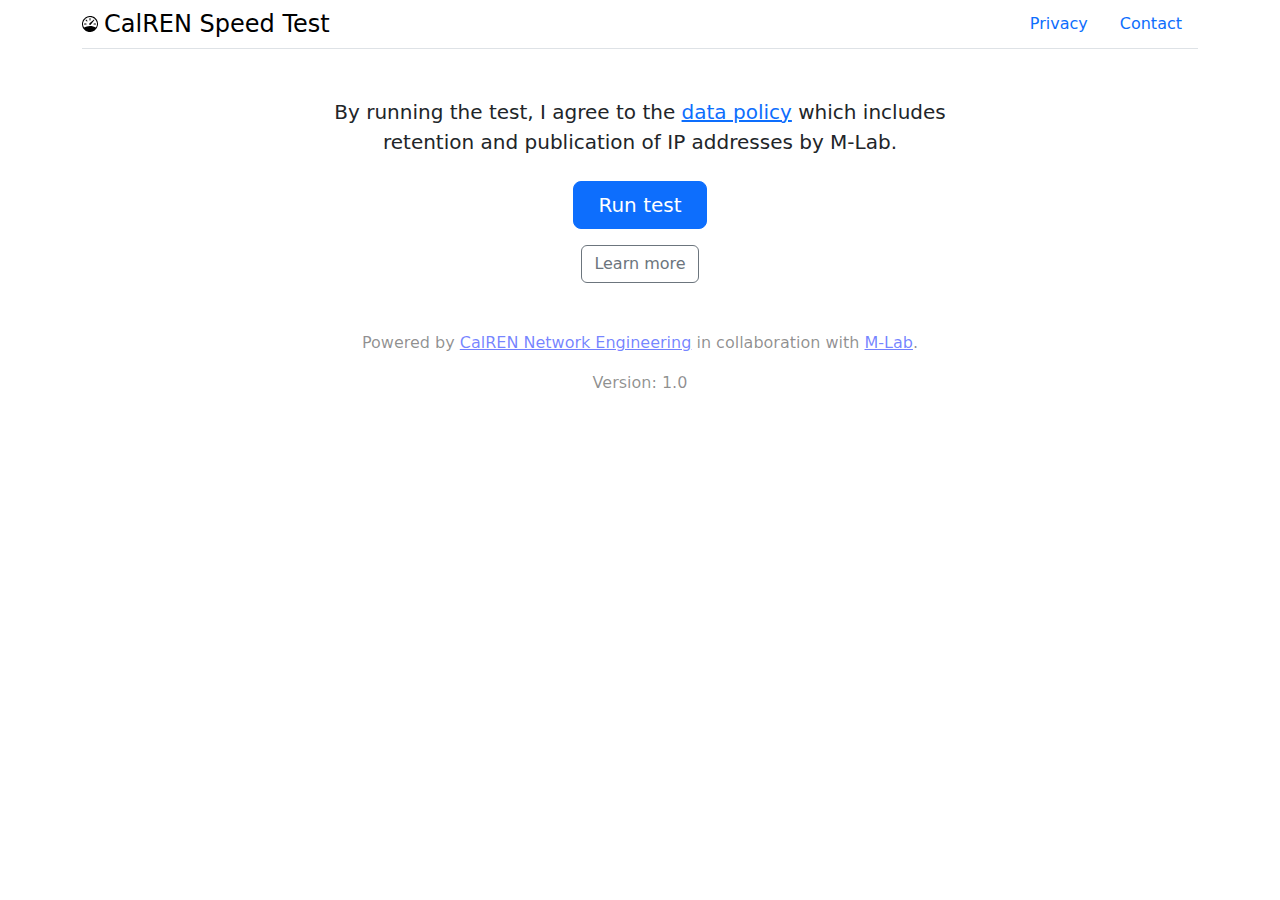
<file: index.html>
<!doctype html>
<html lang="en">
  <head>
    <!-- Required meta tags -->
    <meta charset="utf-8">
    <meta name="viewport" content="width=device-width, initial-scale=1">
    <meta name="description" content="Run a speed test on the CalREN network using M-Labs hardware deployed on our backbone.">
    <meta name="author" content="Nick Plunkett, CENIC Network Engineering">
    <!-- NDT JS-->
    <script src="src/ndt7.js" type="text/javascript"></script>
    <!-- Bootstrap CSS -->
    <link href="css/bootstrap.min.css" rel="stylesheet">
    <title>CalREN Speed Test - Demo</title>
  </head>
  <body>
        <div class="container">
            <header class="d-flex flex-wrap justify-content-center py-1 mb-4 border-bottom">
              <a href="index.html" class="d-flex align-items-center mb-3 mb-md-0 me-md-auto link-body-emphasis text-decoration-none">
                <svg xmlns="http://www.w3.org/2000/svg" width="16" height="16" fill="currentColor" class="bi bi-speedometer" viewBox="0 0 16 16">
                  <path d="M8 2a.5.5 0 0 1 .5.5V4a.5.5 0 0 1-1 0V2.5A.5.5 0 0 1 8 2M3.732 3.732a.5.5 0 0 1 .707 0l.915.914a.5.5 0 1 1-.708.708l-.914-.915a.5.5 0 0 1 0-.707M2 8a.5.5 0 0 1 .5-.5h1.586a.5.5 0 0 1 0 1H2.5A.5.5 0 0 1 2 8m9.5 0a.5.5 0 0 1 .5-.5h1.5a.5.5 0 0 1 0 1H12a.5.5 0 0 1-.5-.5m.754-4.246a.39.39 0 0 0-.527-.02L7.547 7.31A.91.91 0 1 0 8.85 8.569l3.434-4.297a.39.39 0 0 0-.029-.518z"/>
                  <path fill-rule="evenodd" d="M6.664 15.889A8 8 0 1 1 9.336.11a8 8 0 0 1-2.672 15.78zm-4.665-4.283A11.95 11.95 0 0 1 8 10c2.186 0 4.236.585 6.001 1.606a7 7 0 1 0-12.002 0"/>
                </svg>
                <span class="fs-4" style="padding-left: 0.25em;">CalREN Speed Test</span>
              </a>
        
              <ul class="nav nav-pills">
                <li class="nav-item"><a href="https://www.measurementlab.net/privacy/" class="nav-link">Privacy</a></li>
                <li class="nav-item"><a href="https://cenic.org/network/operations" class="nav-link">Contact</a></li>
              </ul>
            </header>
          </div>

          <div class="px-4 my-5 text-center">
            <div class="col-lg-6 mx-auto">
                <p class="lead mb-4">By running the test, I agree to the <a href="https://www.measurementlab.net/privacy/">data policy</a> which includes retention and publication of IP addresses by M-Lab.</p>
                <div class="d-grid gap-2 d-sm-flex justify-content-sm-center">
                    <button type="button" class="btn btn-primary btn-lg px-4 gap-3" id="testRun" onclick="runTest()">Run test</button>
                </div>
                <div class="col-lg-6 mx-auto" style="max-width: 35em; text-align: left !important; padding-top: 3em; display: none;" id="results">
                    <table class="table">
                        <tbody>
                          <tr>
                            <th scope="row">Endpoint: </th>
                            <td id="server"></td>
                          </tr>
                          <tr>
                            <th scope="row">City: </th>
                            <td id="city"></td>
                          </tr>
                          <tr>
                            <th scope="row">Latency: </th>
                            <td id="latency"></td>
                          </tr>
                          <tr>
                            <th scope="row">Download Speed: </th>
                            <td id="download"></td>
                          </tr>
                          <tr>
                            <th scope="row">Upload Speed: </th>
                            <td id="upload"></td>
                          </tr>
                        </tbody>
                      </table>
                </div>
                <script type="text/javascript">
                  function togglediv(id) {
                      var div = document.getElementById(id);
                      div.style.display = div.style.display == "block" ? "none" : "block";
                  }
                  //const listSites = "lax04&site=lga05";
                  //const finalSiteList = new URLSearchParams(listSites);
                    function runTest() {
                        document.getElementById("testRun").disabled = true;
                        togglediv('results')
                    ndt7.test(
                        {
                            userAcceptedDataPolicy: true,
                            downloadworkerfile: "src/ndt7-download-worker.js",
                            uploadworkerfile: "src/ndt7-upload-worker.js",
                            metadata: {
                                client_name: 'calren-speedtest',
                            },
                        },
                        {
                            serverChosen: function (server) {
                                console.log('Testing to:', {
                                    machine: server.machine,
                                    locations: server.location,
                                });
                                document.getElementById('server').innerHTML = '' + server.machine + '';
                                document.getElementById('city').innerHTML = '' + server.location.city + '';
                            },
                            downloadMeasurement: function (data) {
                                if (data.Source === 'client') {
                                    document.getElementById('download').innerHTML = '' + data.Data.MeanClientMbps.toFixed(2) + ' Mb/s';
                                }
                            },
                            downloadComplete: function (data) {
                                // (bytes/second) * (bits/byte) / (megabits/bit) = Mbps
                                const serverBw = data.LastServerMeasurement.BBRInfo.BW * 8 / 1000000;
                                const clientGoodput = data.LastClientMeasurement.MeanClientMbps;
                                const clientLatency = (data.LastServerMeasurement.TCPInfo.MinRTT / 1000).toFixed(0) + ' ms';
                                console.log(
                                    `Download test is complete:
                Instantaneous server bottleneck bandwidth estimate: ${serverBw} Mbps
                Mean client goodput: ${clientGoodput} Mbps`);
                                document.getElementById('download').innerHTML = '' + clientGoodput.toFixed(2) + ' Mb/s';
                                document.getElementById('latency').innerHTML = '' + clientLatency + '';
                            },
                            uploadMeasurement: function (data) {
                                if (data.Source === 'server') {
                                    document.getElementById('upload').innerHTML = '' + (data.Data.TCPInfo.BytesReceived /
                                        data.Data.TCPInfo.ElapsedTime * 8).toFixed(2) + ' Mb/s';;
                                }
                            },
                            uploadComplete: function(data) {
                                const bytesReceived = data.LastServerMeasurement.TCPInfo.BytesReceived;
                                const elapsed = data.LastServerMeasurement.TCPInfo.ElapsedTime;
                                // bytes * bits/byte / microseconds = Mbps
                                const throughput =
                                bytesReceived * 8 / elapsed;
                                console.log(
                                    `Upload test completed in ${(elapsed / 1000000).toFixed(2)}s
                    Mean server throughput: ${throughput} Mbps`);
                                document.getElementById("testRun").disabled = false;
                            },
                            error: function (err) {
                                console.log('Error while running the test:', err.message);
                                document.getElementById("testRun").disabled = false;
                            },
                        },
                    ).then((exitcode) => {
                        console.log("ndt7 test completed with exit code:", exitcode)
                        document.getElementById("testRun").disabled = false;
                    });
                }
                </script>
                <div class="d-grid gap-2 d-sm-flex justify-content-sm-center" style="padding-top:1em;">
                  <button type="button" class="btn btn-outline-secondary" onclick="togglediv('learnMore')">Learn more</button>
                </div>
                <div class="col-lg-6 mx-auto" id="learnMore" style="display: none; padding-top: 1em;">
                  <h1>What is this test?</h1>
                  <p class="lead mb-4">This service runs an <a href="https://www.measurementlab.net/tests/ndt/">NDT test</a> between your end device and the endpoints hosted across CalREN in collaboration with M-Lab.</p><br />
                  <h3>What speed should I expect to see?</h3>
                  <p class="lead mb-4">The servers can currently sustain a maximum test speed of around 800Mb/s. If you get at or around this number, assume a successful test.</p><br />
                  <h3>Where are the endpoints located?</h1>
                  <p class="lead mb-4">CENIC engineers have deployed these test endpoints in strategic locations across our backbone to ensure accurate test results. Our initial deployment is in Los Angeles, with expansion to Sunnyvale and the Central Valley within the coming months.</p><br />
                  <h3>What data is collected when I run the test?</h2>
                  <p class="lead mb-4">Please refer to M-Lab's <a href="https://www.measurementlab.net/privacy/">Privacy Policy</a> for exact details. Typically, the only data collected is your IP address, the test data itself (upload/download sped) and metadata that may include the name and version of the web browser software, software application, or operating system used to conduct the test.</p>

                </div>
                <script type="text/javascript">

                </script>
            </div>
          </div>
          <div id="footer">
            <div class="container text-center">
              <p style="color:#00000071">Powered by <a href="https://cenic.org/network/operations/maps/network-maps" style="color:#001aff8d;">CalREN Network Engineering</a> in collaboration with <a href="https://www.measurementlab.net/about/" style="color:#001aff8d;">M-Lab</a>.</p>
              <p style="color:#00000071">Version: 1.0</p>
            </div>
          </div>          
    <script src="src/bootstrap.bundle.min.js"></script>
  </body>
</html>
</file>
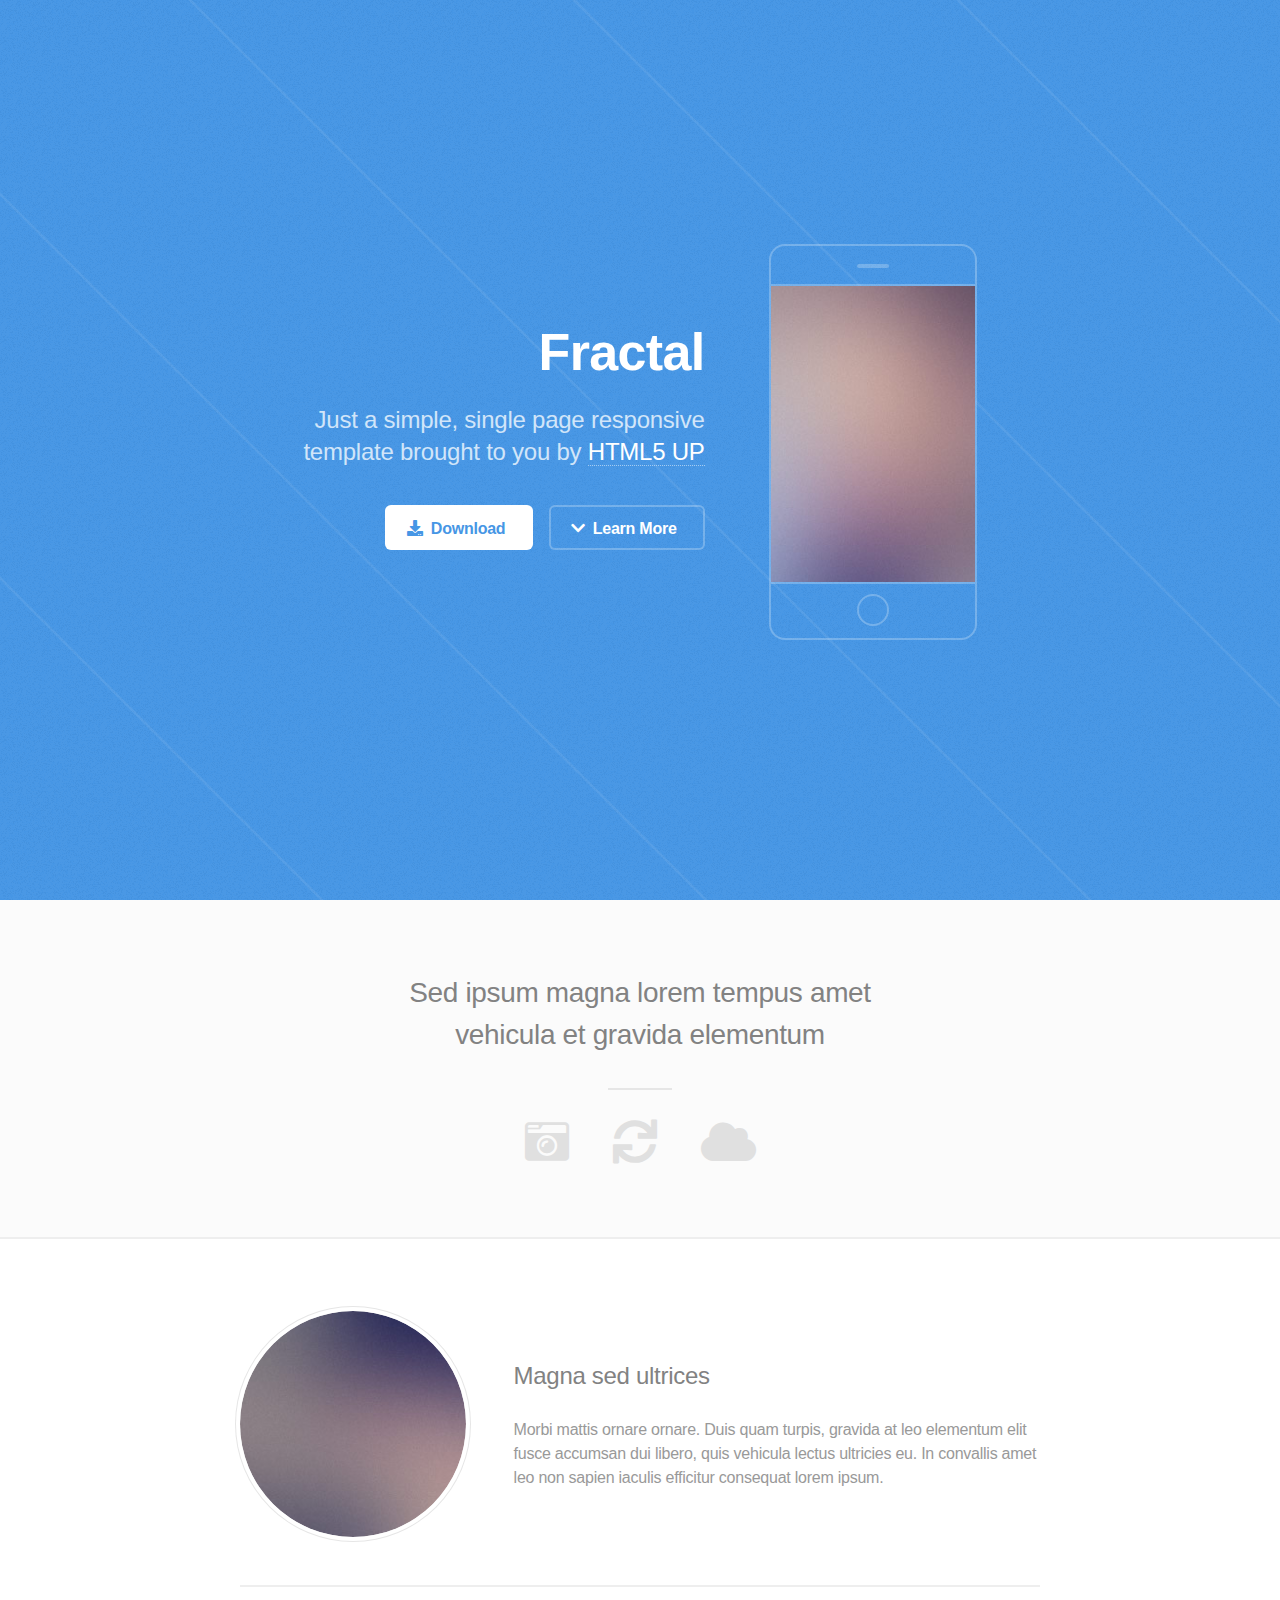
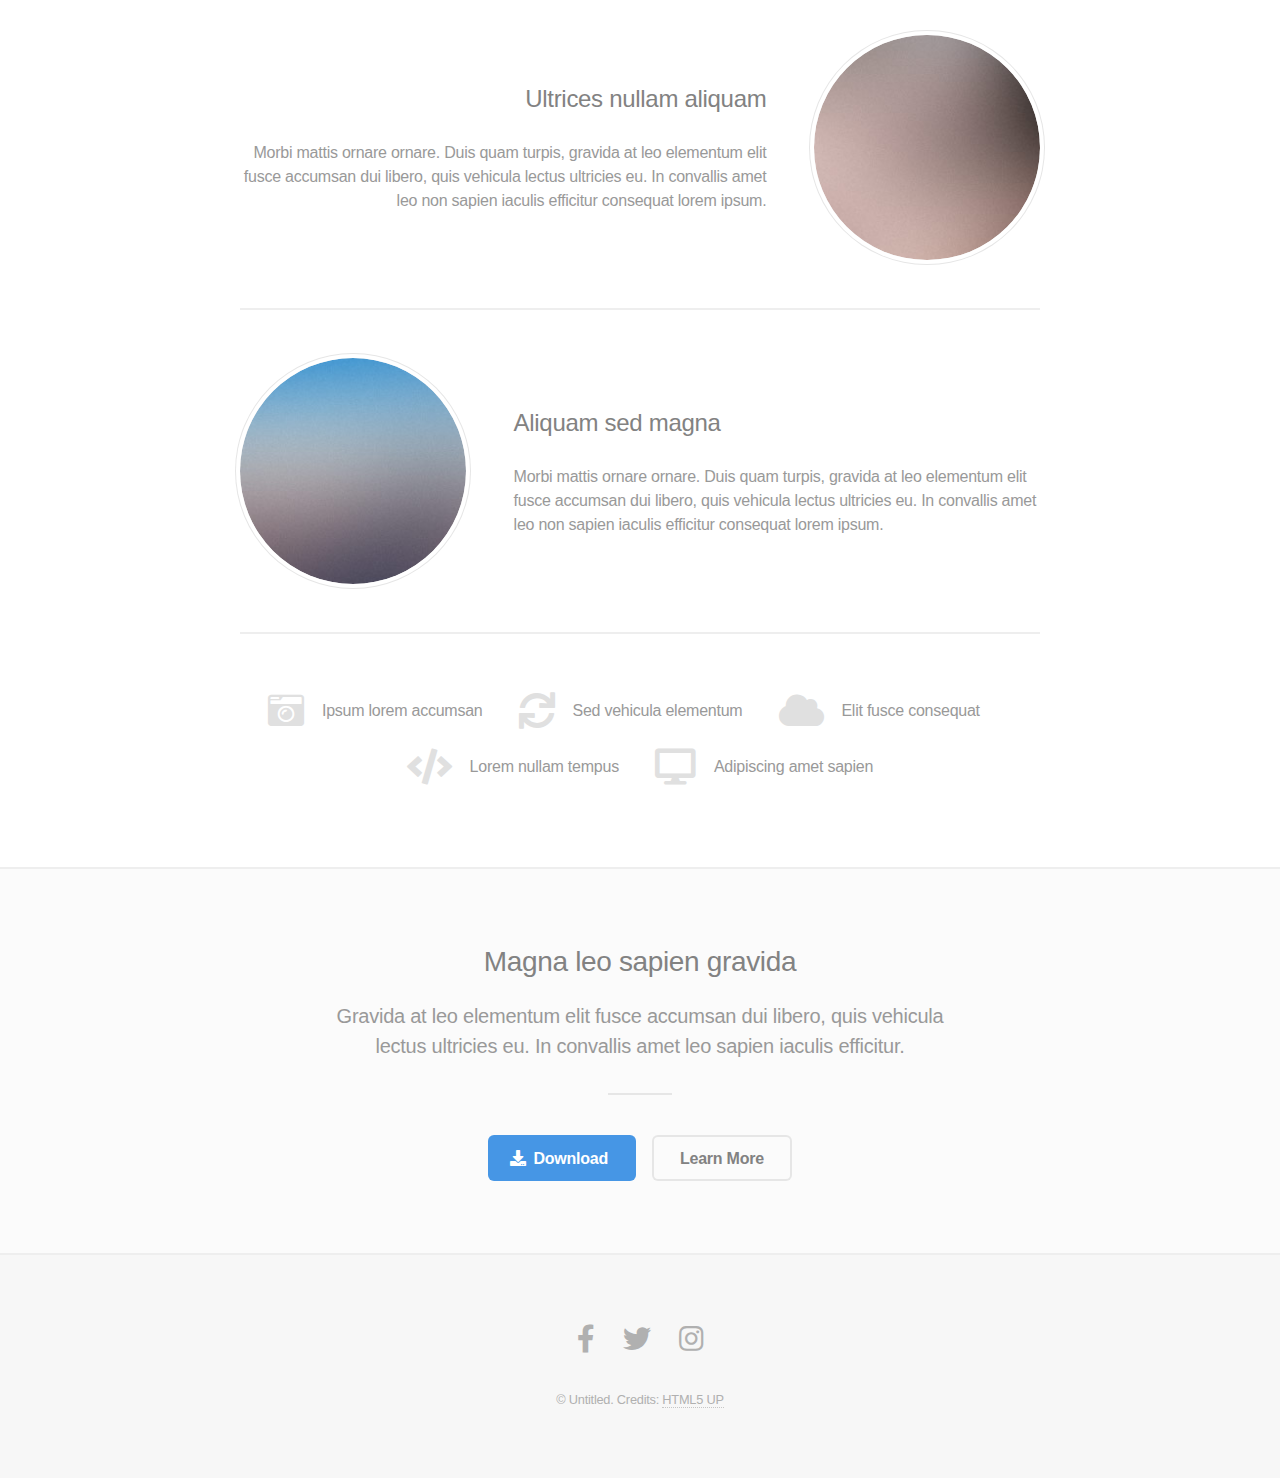
<file: index-new.html>
<!DOCTYPE HTML>
<!--
	Fractal by HTML5 UP
	html5up.net | @ajlkn
	Free for personal and commercial use under the CCA 3.0 license (html5up.net/license)
-->
<html>
	<head>
		<title>Fractal by HTML5 UP</title>
		<meta charset="utf-8" />
		<meta name="viewport" content="width=device-width, initial-scale=1, user-scalable=no" />
		<link rel="stylesheet" href="assets/css/main.css" />
		<noscript><link rel="stylesheet" href="assets/css/noscript.css" /></noscript>
	</head>
	<body class="is-preload">

		<!-- Header -->
			<header id="header">
				<div class="content">
					<h1><a href="#">Fractal</a></h1>
					<p>Just a simple, single page responsive<br />
					template brought to you by <a href="http://html5up.net">HTML5 UP</a></p>
					<ul class="actions">
						<li><a href="#" class="button primary icon solid fa-download">Download</a></li>
						<li><a href="#one" class="button icon solid fa-chevron-down scrolly">Learn More</a></li>
					</ul>
				</div>
				<div class="image phone"><div class="inner"><img src="images/screen.jpg" alt="" /></div></div>
			</header>

		<!-- One -->
			<section id="one" class="wrapper style2 special">
				<header class="major">
					<h2>Sed ipsum magna lorem tempus amet<br />
					vehicula et gravida elementum</h2>
				</header>
				<ul class="icons major">
					<li><span class="icon solid fa-camera-retro"><span class="label">Shoot</span></span></li>
					<li><span class="icon solid fa-sync"><span class="label">Process</span></span></li>
					<li><span class="icon solid fa-cloud"><span class="label">Upload</span></span></li>
				</ul>
			</section>

		<!-- Two -->
			<section id="two" class="wrapper">
				<div class="inner alt">
					<section class="spotlight">
						<div class="image"><img src="images/pic01.jpg" alt="" /></div>
						<div class="content">
							<h3>Magna sed ultrices</h3>
							<p>Morbi mattis ornare ornare. Duis quam turpis, gravida at leo elementum elit fusce accumsan dui libero, quis vehicula lectus ultricies eu. In convallis amet leo non sapien iaculis efficitur consequat lorem ipsum.</p>
						</div>
					</section>
					<section class="spotlight">
						<div class="image"><img src="images/pic02.jpg" alt="" /></div>
						<div class="content">
							<h3>Ultrices nullam aliquam</h3>
							<p>Morbi mattis ornare ornare. Duis quam turpis, gravida at leo elementum elit fusce accumsan dui libero, quis vehicula lectus ultricies eu. In convallis amet leo non sapien iaculis efficitur consequat lorem ipsum.</p>
						</div>
					</section>
					<section class="spotlight">
						<div class="image"><img src="images/pic03.jpg" alt="" /></div>
						<div class="content">
							<h3>Aliquam sed magna</h3>
							<p>Morbi mattis ornare ornare. Duis quam turpis, gravida at leo elementum elit fusce accumsan dui libero, quis vehicula lectus ultricies eu. In convallis amet leo non sapien iaculis efficitur consequat lorem ipsum.</p>
						</div>
					</section>
					<section class="special">
						<ul class="icons labeled">
							<li><span class="icon solid fa-camera-retro"><span class="label">Ipsum lorem accumsan</span></span></li>
							<li><span class="icon solid fa-sync"><span class="label">Sed vehicula elementum</span></span></li>
							<li><span class="icon solid fa-cloud"><span class="label">Elit fusce consequat</span></span></li>
							<li><span class="icon solid fa-code"><span class="label">Lorem nullam tempus</span></span></li>
							<li><span class="icon solid fa-desktop"><span class="label">Adipiscing amet sapien</span></span></li>
						</ul>
					</section>
				</div>
			</section>

		<!-- Three -->
			<section id="three" class="wrapper style2 special">
				<header class="major">
					<h2>Magna leo sapien gravida</h2>
					<p>Gravida at leo elementum elit fusce accumsan dui libero, quis vehicula<br />
					lectus ultricies eu. In convallis amet leo sapien iaculis efficitur.</p>
				</header>
				<ul class="actions special">
					<li><a href="#" class="button primary icon solid fa-download">Download</a></li>
					<li><a href="#" class="button">Learn More</a></li>
				</ul>
			</section>

		<!-- Four -->
		<!--
			<section id="four" class="wrapper">
				<div class="inner">

					<header class="major">
						<h2>Elements</h2>
					</header>

					<section>
						<h4>Text</h4>
						<p>This is <b>bold</b> and this is <strong>strong</strong>. This is <i>italic</i> and this is <em>emphasized</em>.
						This is <sup>superscript</sup> text and this is <sub>subscript</sub> text.
						This is <u>underlined</u> and this is code: <code>for (;;) { ... }</code>. Finally, <a href="#">this is a link</a>.</p>
						<hr />
						<header>
							<h4>Heading with a Subtitle</h4>
							<p>Lorem ipsum dolor sit amet nullam id egestas urna aliquam</p>
						</header>
						<p>Nunc lacinia ante nunc ac lobortis. Interdum adipiscing gravida odio porttitor sem non mi integer non faucibus ornare mi ut ante amet placerat aliquet. Volutpat eu sed ante lacinia sapien lorem accumsan varius montes viverra nibh in adipiscing blandit tempus accumsan.</p>
						<header>
							<h5>Heading with a Subtitle</h5>
							<p>Lorem ipsum dolor sit amet nullam id egestas urna aliquam</p>
						</header>
						<p>Nunc lacinia ante nunc ac lobortis. Interdum adipiscing gravida odio porttitor sem non mi integer non faucibus ornare mi ut ante amet placerat aliquet. Volutpat eu sed ante lacinia sapien lorem accumsan varius montes viverra nibh in adipiscing blandit tempus accumsan.</p>
						<hr />
						<h2>Heading Level 2</h2>
						<h3>Heading Level 3</h3>
						<h4>Heading Level 4</h4>
						<h5>Heading Level 5</h5>
						<h6>Heading Level 6</h6>
						<hr />
						<h5>Blockquote</h5>
						<blockquote>Fringilla nisl. Donec accumsan interdum nisi, quis tincidunt felis sagittis eget tempus euismod. Vestibulum ante ipsum primis in faucibus vestibulum. Blandit adipiscing eu felis iaculis volutpat ac adipiscing accumsan faucibus. Vestibulum ante ipsum primis in faucibus lorem ipsum dolor sit amet nullam adipiscing eu felis.</blockquote>
						<h5>Preformatted</h5>
						<pre><code>i = 0;

while (!deck.isInOrder()) {
  print 'Iteration ' + i;
  deck.shuffle();
  i++;
}

print 'It took ' + i + ' iterations to sort the deck.';</code></pre>
					</section>

					<section>
						<h4>Lists</h4>
						<div class="row">
							<div class="col-6 col-12-medium">
								<h5>Unordered</h5>
								<ul>
									<li>Dolor pulvinar etiam.</li>
									<li>Sagittis adipiscing.</li>
									<li>Felis enim feugiat.</li>
								</ul>
								<h5>Alternate</h5>
								<ul class="alt">
									<li>Dolor pulvinar etiam.</li>
									<li>Sagittis adipiscing.</li>
									<li>Felis enim feugiat.</li>
								</ul>
							</div>
							<div class="col-6 col-12-medium">
								<h5>Ordered</h5>
								<ol>
									<li>Dolor pulvinar etiam.</li>
									<li>Etiam vel felis viverra.</li>
									<li>Felis enim feugiat.</li>
									<li>Dolor pulvinar etiam.</li>
									<li>Etiam vel felis lorem.</li>
									<li>Felis enim et feugiat.</li>
								</ol>
								<h5>Icons</h5>
								<ul class="icons">
									<li><a href="#" class="icon brands fa-twitter"><span class="label">Twitter</span></a></li>
									<li><a href="#" class="icon brands fa-facebook-f"><span class="label">Facebook</span></a></li>
									<li><a href="#" class="icon brands fa-instagram"><span class="label">Instagram</span></a></li>
									<li><a href="#" class="icon brands fa-github"><span class="label">Github</span></a></li>
								</ul>
							</div>
						</div>
						<h5>Actions</h5>
						<div class="row">
							<div class="col-6 col-12-medium">
								<ul class="actions">
									<li><a href="#" class="button primary">Default</a></li>
									<li><a href="#" class="button">Default</a></li>
								</ul>
								<ul class="actions small">
									<li><a href="#" class="button primary small">Small</a></li>
									<li><a href="#" class="button small">Small</a></li>
								</ul>
								<ul class="actions stacked">
									<li><a href="#" class="button primary">Default</a></li>
									<li><a href="#" class="button">Default</a></li>
								</ul>
								<ul class="actions stacked">
									<li><a href="#" class="button primary small">Small</a></li>
									<li><a href="#" class="button small">Small</a></li>
								</ul>
							</div>
							<div class="col-6 col-12-medium">
								<ul class="actions stacked">
									<li><a href="#" class="button primary fit">Default</a></li>
									<li><a href="#" class="button fit">Default</a></li>
								</ul>
								<ul class="actions stacked">
									<li><a href="#" class="button primary small fit">Small</a></li>
									<li><a href="#" class="button small fit">Small</a></li>
								</ul>
							</div>
						</div>
					</section>

					<section>
						<h4>Table</h4>
						<h5>Default</h5>
						<div class="table-wrapper">
							<table>
								<thead>
									<tr>
										<th>Name</th>
										<th>Description</th>
										<th>Price</th>
									</tr>
								</thead>
								<tbody>
									<tr>
										<td>Item One</td>
										<td>Ante turpis integer aliquet porttitor.</td>
										<td>29.99</td>
									</tr>
									<tr>
										<td>Item Two</td>
										<td>Vis ac commodo adipiscing arcu aliquet.</td>
										<td>19.99</td>
									</tr>
									<tr>
										<td>Item Three</td>
										<td> Morbi faucibus arcu accumsan lorem.</td>
										<td>29.99</td>
									</tr>
									<tr>
										<td>Item Four</td>
										<td>Vitae integer tempus condimentum.</td>
										<td>19.99</td>
									</tr>
									<tr>
										<td>Item Five</td>
										<td>Ante turpis integer aliquet porttitor.</td>
										<td>29.99</td>
									</tr>
								</tbody>
								<tfoot>
									<tr>
										<td colspan="2"></td>
										<td>100.00</td>
									</tr>
								</tfoot>
							</table>
						</div>

						<h5>Alternate</h5>
						<div class="table-wrapper">
							<table class="alt">
								<thead>
									<tr>
										<th>Name</th>
										<th>Description</th>
										<th>Price</th>
									</tr>
								</thead>
								<tbody>
									<tr>
										<td>Item One</td>
										<td>Ante turpis integer aliquet porttitor.</td>
										<td>29.99</td>
									</tr>
									<tr>
										<td>Item Two</td>
										<td>Vis ac commodo adipiscing arcu aliquet.</td>
										<td>19.99</td>
									</tr>
									<tr>
										<td>Item Three</td>
										<td> Morbi faucibus arcu accumsan lorem.</td>
										<td>29.99</td>
									</tr>
									<tr>
										<td>Item Four</td>
										<td>Vitae integer tempus condimentum.</td>
										<td>19.99</td>
									</tr>
									<tr>
										<td>Item Five</td>
										<td>Ante turpis integer aliquet porttitor.</td>
										<td>29.99</td>
									</tr>
								</tbody>
								<tfoot>
									<tr>
										<td colspan="2"></td>
										<td>100.00</td>
									</tr>
								</tfoot>
							</table>
						</div>
					</section>

					<section>
						<h4>Buttons</h4>
						<ul class="actions">
							<li><a href="#" class="button primary">Primary</a></li>
							<li><a href="#" class="button">Default</a></li>
						</ul>
						<ul class="actions">
							<li><a href="#" class="button large">Large</a></li>
							<li><a href="#" class="button">Default</a></li>
							<li><a href="#" class="button small">Small</a></li>
						</ul>
						<ul class="actions fit">
							<li><a href="#" class="button fit">Fit</a></li>
							<li><a href="#" class="button primary fit">Fit</a></li>
							<li><a href="#" class="button fit">Fit</a></li>
						</ul>
						<ul class="actions fit small">
							<li><a href="#" class="button primary fit small">Fit + Small</a></li>
							<li><a href="#" class="button fit small">Fit + Small</a></li>
							<li><a href="#" class="button primary fit small">Fit + Small</a></li>
						</ul>
						<ul class="actions">
							<li><a href="#" class="button primary icon solid fa-download">Icon</a></li>
							<li><a href="#" class="button icon solid fa-download">Icon</a></li>
						</ul>
						<ul class="actions">
							<li><span class="button primary disabled">Disabled</span></li>
							<li><span class="button disabled">Disabled</span></li>
						</ul>
					</section>

					<section>
						<h4>Form</h4>
						<form method="post" action="#">
							<div class="row gtr-uniform">
								<div class="col-6 col-12-xsmall">
									<input type="text" name="demo-name" id="demo-name" value="" placeholder="Name" />
								</div>
								<div class="col-6 col-12-xsmall">
									<input type="email" name="demo-email" id="demo-email" value="" placeholder="Email" />
								</div>
								<div class="col-12">
									<select name="demo-category" id="demo-category">
										<option value="">- Category -</option>
										<option value="1">Manufacturing</option>
										<option value="1">Shipping</option>
										<option value="1">Administration</option>
										<option value="1">Human Resources</option>
									</select>
								</div>
								<div class="col-4 col-12-small">
									<input type="radio" id="demo-priority-low" name="demo-priority" checked>
									<label for="demo-priority-low">Low</label>
								</div>
								<div class="col-4 col-12-small">
									<input type="radio" id="demo-priority-normal" name="demo-priority">
									<label for="demo-priority-normal">Normal</label>
								</div>
								<div class="col-4 col-12-small">
									<input type="radio" id="demo-priority-high" name="demo-priority">
									<label for="demo-priority-high">High</label>
								</div>
								<div class="col-6 col-12-small">
									<input type="checkbox" id="demo-copy" name="demo-copy">
									<label for="demo-copy">Email me a copy</label>
								</div>
								<div class="col-6 col-12-small">
									<input type="checkbox" id="demo-human" name="demo-human" checked>
									<label for="demo-human">Not a robot</label>
								</div>
								<div class="col-12">
									<textarea name="demo-message" id="demo-message" placeholder="Enter your message" rows="6"></textarea>
								</div>
								<div class="col-12">
									<ul class="actions">
										<li><input type="submit" value="Send Message" class="primary" /></li>
										<li><input type="reset" value="Reset" /></li>
									</ul>
								</div>
							</div>
						</form>
					</section>

					<section>
						<h4>Image</h4>
						<h5>Fit</h5>
						<div class="box alt">
							<div class="row gtr-uniform">
								<div class="col-12"><span class="image fit"><img src="images/pic04.jpg" alt="" /></span></div>
								<div class="col-4"><span class="image fit"><img src="images/pic01.jpg" alt="" /></span></div>
								<div class="col-4"><span class="image fit"><img src="images/pic02.jpg" alt="" /></span></div>
								<div class="col-4"><span class="image fit"><img src="images/pic03.jpg" alt="" /></span></div>
								<div class="col-4"><span class="image fit"><img src="images/pic02.jpg" alt="" /></span></div>
								<div class="col-4"><span class="image fit"><img src="images/pic03.jpg" alt="" /></span></div>
								<div class="col-4"><span class="image fit"><img src="images/pic01.jpg" alt="" /></span></div>
								<div class="col-4"><span class="image fit"><img src="images/pic03.jpg" alt="" /></span></div>
								<div class="col-4"><span class="image fit"><img src="images/pic01.jpg" alt="" /></span></div>
								<div class="col-4"><span class="image fit"><img src="images/pic02.jpg" alt="" /></span></div>
							</div>
						</div>
						<h5>Left &amp; Right</h5>
						<p><span class="image left"><img src="images/pic05.jpg" alt="" /></span>Fringilla nisl. Donec accumsan interdum nisi, quis tincidunt felis sagittis eget. tempus euismod. Vestibulum ante ipsum primis in faucibus vestibulum. Blandit adipiscing eu felis iaculis volutpat ac adipiscing accumsan eu faucibus. Integer ac pellentesque praesent tincidunt felis sagittis eget. tempus euismod. Vestibulum ante ipsum primis in faucibus vestibulum. Blandit adipiscing eu felis iaculis volutpat ac adipiscing accumsan eu faucibus. Integer ac pellentesque praesent. Donec accumsan interdum nisi, quis tincidunt felis sagittis eget. tempus euismod. Vestibulum ante ipsum primis in faucibus vestibulum. Blandit adipiscing eu felis iaculis volutpat ac adipiscing accumsan eu faucibus. Integer ac pellentesque praesent tincidunt felis sagittis eget. tempus euismod. Vestibulum ante ipsum primis in faucibus vestibulum. Blandit adipiscing eu felis iaculis volutpat ac adipiscing accumsan eu faucibus. Integer ac pellentesque praesent. Blandit adipiscing eu felis iaculis volutpat ac adipiscing accumsan eu faucibus. Integer ac pellentesque praesent tincidunt felis sagittis eget. tempus euismod. Vestibulum ante ipsum primis in faucibus vestibulum. Blandit adipiscing eu felis iaculis volutpat ac adipiscing accumsan eu faucibus. Integer ac pellentesque praesent.</p>
						<p><span class="image right"><img src="images/pic05.jpg" alt="" /></span>Fringilla nisl. Donec accumsan interdum nisi, quis tincidunt felis sagittis eget. tempus euismod. Vestibulum ante ipsum primis in faucibus vestibulum. Blandit adipiscing eu felis iaculis volutpat ac adipiscing accumsan eu faucibus. Integer ac pellentesque praesent tincidunt felis sagittis eget. tempus euismod. Vestibulum ante ipsum primis in faucibus vestibulum. Blandit adipiscing eu felis iaculis volutpat ac adipiscing accumsan eu faucibus. Integer ac pellentesque praesent. Donec accumsan interdum nisi, quis tincidunt felis sagittis eget. tempus euismod. Vestibulum ante ipsum primis in faucibus vestibulum. Blandit adipiscing eu felis iaculis volutpat ac adipiscing accumsan eu faucibus. Integer ac pellentesque praesent tincidunt felis sagittis eget. tempus euismod. Vestibulum ante ipsum primis in faucibus vestibulum. Blandit adipiscing eu felis iaculis volutpat ac adipiscing accumsan eu faucibus. Integer ac pellentesque praesent. Blandit adipiscing eu felis iaculis volutpat ac adipiscing accumsan eu faucibus. Integer ac pellentesque praesent tincidunt felis sagittis eget. tempus euismod. Vestibulum ante ipsum primis in faucibus vestibulum. Blandit adipiscing eu felis iaculis volutpat ac adipiscing accumsan eu faucibus. Integer ac pellentesque praesent.</p>
					</section>

				</div>
			</section>
		-->

		<!-- Footer -->
			<footer id="footer">
				<ul class="icons">
					<li><a href="#" class="icon brands fa-facebook-f"><span class="label">Facebook</span></a></li>
					<li><a href="#" class="icon brands fa-twitter"><span class="label">Twitter</span></a></li>
					<li><a href="#" class="icon brands fa-instagram"><span class="label">Instagram</span></a></li>
				</ul>
				<p class="copyright">&copy; Untitled. Credits: <a href="http://html5up.net">HTML5 UP</a></p>
			</footer>

		<!-- Scripts -->
			<script src="assets/js/jquery.min.js"></script>
			<script src="assets/js/jquery.scrolly.min.js"></script>
			<script src="assets/js/browser.min.js"></script>
			<script src="assets/js/breakpoints.min.js"></script>
			<script src="assets/js/util.js"></script>
			<script src="assets/js/main.js"></script>

	</body>
</html>
</file>
<file: assets/css/noscript.css>
/*
	Fractal by HTML5 UP
	html5up.net | @ajlkn
	Free for personal and commercial use under the CCA 3.0 license (html5up.net/license)
*/

/* Header */

	body.is-preload #header .content {
		-moz-transform: none;
		-webkit-transform: none;
		-ms-transform: none;
		transform: none;
		opacity: 1;
	}

	body.is-preload #header .image {
		-moz-transform: none;
		-webkit-transform: none;
		-ms-transform: none;
		transform: none;
		opacity: 1;
	}

		body.is-preload #header .image img {
			opacity: 1;
		}
</file>
<file: assets/css/main.css>
@import url(fontawesome-all.min.css);

/*
	Fractal by HTML5 UP
	html5up.net | @ajlkn
	Free for personal and commercial use under the CCA 3.0 license (html5up.net/license)
*/

html, body, div, span, applet, object,
iframe, h1, h2, h3, h4, h5, h6, p, blockquote,
pre, a, abbr, acronym, address, big, cite,
code, del, dfn, em, img, ins, kbd, q, s, samp,
small, strike, strong, sub, sup, tt, var, b,
u, i, center, dl, dt, dd, ol, ul, li, fieldset,
form, label, legend, table, caption, tbody,
tfoot, thead, tr, th, td, article, aside,
canvas, details, embed, figure, figcaption,
footer, header, hgroup, menu, nav, output, ruby,
section, summary, time, mark, audio, video {
	margin: 0;
	padding: 0;
	border: 0;
	font-size: 100%;
	font: inherit;
	vertical-align: baseline;}

article, aside, details, figcaption, figure,
footer, header, hgroup, menu, nav, section {
	display: block;}

body {
	line-height: 1;
}

ol, ul {
	list-style: none;
}

blockquote, q {
	quotes: none;
}

	blockquote:before, blockquote:after, q:before, q:after {
		content: '';
		content: none;
	}

table {
	border-collapse: collapse;
	border-spacing: 0;
}

body {
	-webkit-text-size-adjust: none;
}

mark {
	background-color: transparent;
	color: inherit;
}

input::-moz-focus-inner {
	border: 0;
	padding: 0;
}

input, select, textarea {
	-moz-appearance: none;
	-webkit-appearance: none;
	-ms-appearance: none;
	appearance: none;
}

/* Basic */

	@-ms-viewport {
		width: device-width;
	}

	body {
		-ms-overflow-style: scrollbar;
	}

	@media screen and (max-width: 360px) {

		html, body {
			min-width: 320px;
		}

	}

	html {
		box-sizing: border-box;
	}

	*, *:before, *:after {
		box-sizing: inherit;
	}

	body {
		background: #ffffff;
	}

		body.is-preload *, body.is-preload *:before, body.is-preload *:after {
			-moz-animation: none !important;
			-webkit-animation: none !important;
			-ms-animation: none !important;
			animation: none !important;
			-moz-transition: none !important;
			-webkit-transition: none !important;
			-ms-transition: none !important;
			transition: none !important;
		}

/* Type */

	body {
		color: #999999;
	}

	html, input, select, textarea {
		font-size: 16pt;
	}

		@media screen and (max-width: 1680px) {

			html, input, select, textarea {
				font-size: 13pt;
			}

		}

		@media screen and (max-width: 1280px) {

			html, input, select, textarea {
				font-size: 12pt;
			}

		}

		@media screen and (max-width: 360px) {

			html, input, select, textarea {
				font-size: 11pt;
			}

		}

	body, input, select, textarea {
		font-family: Arial, Helvetica, sans-serif;
		font-weight: normal;
		line-height: 1.5em;
		letter-spacing: -0.015em;
	}

	a {
		-moz-transition: color 0.2s ease-in-out, border-bottom-color 0.2s ease-in-out;
		-webkit-transition: color 0.2s ease-in-out, border-bottom-color 0.2s ease-in-out;
		-ms-transition: color 0.2s ease-in-out, border-bottom-color 0.2s ease-in-out;
		transition: color 0.2s ease-in-out, border-bottom-color 0.2s ease-in-out;
		text-decoration: none;
		border-bottom: dotted 1px;
	}

		a:hover {
			border-bottom-color: transparent !important;
		}

	strong, b {
		font-weight: bold;
	}

	em, i {
		font-style: italic;
	}

	p {
		margin: 0 0 2em 0;
	}

	h1, h2, h3, h4, h5, h6 {
		font-weight: normal;
		line-height: 1em;
		margin: 0 0 1em 0;
		letter-spacing: -0.0125em;
	}

		h1 a, h2 a, h3 a, h4 a, h5 a, h6 a {
			color: inherit;
			text-decoration: none;
			border-bottom: none;
		}

		@media screen and (max-width: 980px) {

			h1 br, h2 br, h3 br, h4 br, h5 br, h6 br {
				display: none;
			}

		}

	h2 {
		font-size: 1.75em;
		line-height: 1.5em;
	}

	h3 {
		font-size: 1.5em;
		line-height: 1.5em;
	}

	h4 {
		font-size: 1.1em;
		line-height: 1.5em;
	}

	h5 {
		font-size: 0.9em;
		line-height: 1.5em;
	}

	h6 {
		font-size: 0.7em;
		line-height: 1.5em;
	}

	@media screen and (max-width: 736px) {

		h2 {
			font-size: 1.25em;
		}

		h3 {
			font-size: 1.2em;
		}

		h4 {
			font-size: 1em;
		}

	}

	sub {
		font-size: 0.8em;
		position: relative;
		top: 0.5em;
	}

	sup {
		font-size: 0.8em;
		position: relative;
		top: -0.5em;
	}

	blockquote {
		border-left-style: solid;
		border-left-width: 4px;
		font-style: italic;
		margin: 0 0 2em 0;
		padding: 0.5em 0 0.5em 2em;
	}

	code {
		border-radius: 6px;
		border-style: solid;
		border-width: 1px;
		font-family: "Courier New", monospace;
		font-size: 0.9em;
		margin: 0 0.25em;
		padding: 0.25em 0.65em;
	}

	pre {
		-webkit-overflow-scrolling: touch;
		font-family: "Courier New", monospace;
		font-size: 0.9em;
		margin: 0 0 2em 0;
	}

		pre code {
			display: block;
			line-height: 1.75em;
			padding: 1em 1.5em;
			overflow-x: auto;
		}

	hr {
		border: 0;
		border-bottom-style: solid;
		border-bottom-width: 1px;
		margin: 2em 0;
	}

		hr.major {
			margin: 3em 0;
		}

	.align-left {
		text-align: left;
	}

	.align-center {
		text-align: center;
	}

	.align-right {
		text-align: right;
	}

	input, select, textarea {
		color: #999999;
	}

	a {
		color: inherit;
		border-bottom-color: #d6d6d6;
	}

		a:hover {
			color: #4696e5;
		}

	strong, b {
		color: #828282;
	}

	h1, h2, h3, h4, h5, h6 {
		color: #828282;
	}

	blockquote {
		border-left-color: #e6e6e6;
	}

	code {
		background: rgba(144, 144, 144, 0.075);
		border-color: #e6e6e6;
	}

	hr {
		border-bottom-color: #e6e6e6;
	}

/* Row */

	.row {
		display: flex;
		flex-wrap: wrap;
		box-sizing: border-box;
		align-items: stretch;
	}

		.row > * {
			box-sizing: border-box;
		}

		.row.gtr-uniform > * > :last-child {
			margin-bottom: 0;
		}

		.row.aln-left {
			justify-content: flex-start;
		}

		.row.aln-center {
			justify-content: center;
		}

		.row.aln-right {
			justify-content: flex-end;
		}

		.row.aln-top {
			align-items: flex-start;
		}

		.row.aln-middle {
			align-items: center;
		}

		.row.aln-bottom {
			align-items: flex-end;
		}

		.row > .imp {
			order: -1;
		}

		.row > .col-1 {
			width: 8.33333%;
		}

		.row > .off-1 {
			margin-left: 8.33333%;
		}

		.row > .col-2 {
			width: 16.66667%;
		}

		.row > .off-2 {
			margin-left: 16.66667%;
		}

		.row > .col-3 {
			width: 25%;
		}

		.row > .off-3 {
			margin-left: 25%;
		}

		.row > .col-4 {
			width: 33.33333%;
		}

		.row > .off-4 {
			margin-left: 33.33333%;
		}

		.row > .col-5 {
			width: 41.66667%;
		}

		.row > .off-5 {
			margin-left: 41.66667%;
		}

		.row > .col-6 {
			width: 50%;
		}

		.row > .off-6 {
			margin-left: 50%;
		}

		.row > .col-7 {
			width: 58.33333%;
		}

		.row > .off-7 {
			margin-left: 58.33333%;
		}

		.row > .col-8 {
			width: 66.66667%;
		}

		.row > .off-8 {
			margin-left: 66.66667%;
		}

		.row > .col-9 {
			width: 75%;
		}

		.row > .off-9 {
			margin-left: 75%;
		}

		.row > .col-10 {
			width: 83.33333%;
		}

		.row > .off-10 {
			margin-left: 83.33333%;
		}

		.row > .col-11 {
			width: 91.66667%;
		}

		.row > .off-11 {
			margin-left: 91.66667%;
		}

		.row > .col-12 {
			width: 100%;
		}

		.row > .off-12 {
			margin-left: 100%;
		}

		.row.gtr-0 {
			margin-top: 0;
			margin-left: 0em;
		}

			.row.gtr-0 > * {
				padding: 0 0 0 0em;
			}

			.row.gtr-0.gtr-uniform {
				margin-top: 0em;
			}

				.row.gtr-0.gtr-uniform > * {
					padding-top: 0em;
				}

		.row.gtr-25 {
			margin-top: 0;
			margin-left: -0.375em;
		}

			.row.gtr-25 > * {
				padding: 0 0 0 0.375em;
			}

			.row.gtr-25.gtr-uniform {
				margin-top: -0.375em;
			}

				.row.gtr-25.gtr-uniform > * {
					padding-top: 0.375em;
				}

		.row.gtr-50 {
			margin-top: 0;
			margin-left: -0.75em;
		}

			.row.gtr-50 > * {
				padding: 0 0 0 0.75em;
			}

			.row.gtr-50.gtr-uniform {
				margin-top: -0.75em;
			}

				.row.gtr-50.gtr-uniform > * {
					padding-top: 0.75em;
				}

		.row {
			margin-top: 0;
			margin-left: -1.5em;
		}

			.row > * {
				padding: 0 0 0 1.5em;
			}

			.row.gtr-uniform {
				margin-top: -1.5em;
			}

				.row.gtr-uniform > * {
					padding-top: 1.5em;
				}

		.row.gtr-150 {
			margin-top: 0;
			margin-left: -2.25em;
		}

			.row.gtr-150 > * {
				padding: 0 0 0 2.25em;
			}

			.row.gtr-150.gtr-uniform {
				margin-top: -2.25em;
			}

				.row.gtr-150.gtr-uniform > * {
					padding-top: 2.25em;
				}

		.row.gtr-200 {
			margin-top: 0;
			margin-left: -3em;
		}

			.row.gtr-200 > * {
				padding: 0 0 0 3em;
			}

			.row.gtr-200.gtr-uniform {
				margin-top: -3em;
			}

				.row.gtr-200.gtr-uniform > * {
					padding-top: 3em;
				}

		@media screen and (max-width: 1680px) {

			.row {
				display: flex;
				flex-wrap: wrap;
				box-sizing: border-box;
				align-items: stretch;
			}

				.row > * {
					box-sizing: border-box;
				}

				.row.gtr-uniform > * > :last-child {
					margin-bottom: 0;
				}

				.row.aln-left {
					justify-content: flex-start;
				}

				.row.aln-center {
					justify-content: center;
				}

				.row.aln-right {
					justify-content: flex-end;
				}

				.row.aln-top {
					align-items: flex-start;
				}

				.row.aln-middle {
					align-items: center;
				}

				.row.aln-bottom {
					align-items: flex-end;
				}

				.row > .imp-xlarge {
					order: -1;
				}

				.row > .col-1-xlarge {
					width: 8.33333%;
				}

				.row > .off-1-xlarge {
					margin-left: 8.33333%;
				}

				.row > .col-2-xlarge {
					width: 16.66667%;
				}

				.row > .off-2-xlarge {
					margin-left: 16.66667%;
				}

				.row > .col-3-xlarge {
					width: 25%;
				}

				.row > .off-3-xlarge {
					margin-left: 25%;
				}

				.row > .col-4-xlarge {
					width: 33.33333%;
				}

				.row > .off-4-xlarge {
					margin-left: 33.33333%;
				}

				.row > .col-5-xlarge {
					width: 41.66667%;
				}

				.row > .off-5-xlarge {
					margin-left: 41.66667%;
				}

				.row > .col-6-xlarge {
					width: 50%;
				}

				.row > .off-6-xlarge {
					margin-left: 50%;
				}

				.row > .col-7-xlarge {
					width: 58.33333%;
				}

				.row > .off-7-xlarge {
					margin-left: 58.33333%;
				}

				.row > .col-8-xlarge {
					width: 66.66667%;
				}

				.row > .off-8-xlarge {
					margin-left: 66.66667%;
				}

				.row > .col-9-xlarge {
					width: 75%;
				}

				.row > .off-9-xlarge {
					margin-left: 75%;
				}

				.row > .col-10-xlarge {
					width: 83.33333%;
				}

				.row > .off-10-xlarge {
					margin-left: 83.33333%;
				}

				.row > .col-11-xlarge {
					width: 91.66667%;
				}

				.row > .off-11-xlarge {
					margin-left: 91.66667%;
				}

				.row > .col-12-xlarge {
					width: 100%;
				}

				.row > .off-12-xlarge {
					margin-left: 100%;
				}

				.row.gtr-0 {
					margin-top: 0;
					margin-left: 0em;
				}

					.row.gtr-0 > * {
						padding: 0 0 0 0em;
					}

					.row.gtr-0.gtr-uniform {
						margin-top: 0em;
					}

						.row.gtr-0.gtr-uniform > * {
							padding-top: 0em;
						}

				.row.gtr-25 {
					margin-top: 0;
					margin-left: -0.375em;
				}

					.row.gtr-25 > * {
						padding: 0 0 0 0.375em;
					}

					.row.gtr-25.gtr-uniform {
						margin-top: -0.375em;
					}

						.row.gtr-25.gtr-uniform > * {
							padding-top: 0.375em;
						}

				.row.gtr-50 {
					margin-top: 0;
					margin-left: -0.75em;
				}

					.row.gtr-50 > * {
						padding: 0 0 0 0.75em;
					}

					.row.gtr-50.gtr-uniform {
						margin-top: -0.75em;
					}

						.row.gtr-50.gtr-uniform > * {
							padding-top: 0.75em;
						}

				.row {
					margin-top: 0;
					margin-left: -1.5em;
				}

					.row > * {
						padding: 0 0 0 1.5em;
					}

					.row.gtr-uniform {
						margin-top: -1.5em;
					}

						.row.gtr-uniform > * {
							padding-top: 1.5em;
						}

				.row.gtr-150 {
					margin-top: 0;
					margin-left: -2.25em;
				}

					.row.gtr-150 > * {
						padding: 0 0 0 2.25em;
					}

					.row.gtr-150.gtr-uniform {
						margin-top: -2.25em;
					}

						.row.gtr-150.gtr-uniform > * {
							padding-top: 2.25em;
						}

				.row.gtr-200 {
					margin-top: 0;
					margin-left: -3em;
				}

					.row.gtr-200 > * {
						padding: 0 0 0 3em;
					}

					.row.gtr-200.gtr-uniform {
						margin-top: -3em;
					}

						.row.gtr-200.gtr-uniform > * {
							padding-top: 3em;
						}

		}

		@media screen and (max-width: 1280px) {

			.row {
				display: flex;
				flex-wrap: wrap;
				box-sizing: border-box;
				align-items: stretch;
			}

				.row > * {
					box-sizing: border-box;
				}

				.row.gtr-uniform > * > :last-child {
					margin-bottom: 0;
				}

				.row.aln-left {
					justify-content: flex-start;
				}

				.row.aln-center {
					justify-content: center;
				}

				.row.aln-right {
					justify-content: flex-end;
				}

				.row.aln-top {
					align-items: flex-start;
				}

				.row.aln-middle {
					align-items: center;
				}

				.row.aln-bottom {
					align-items: flex-end;
				}

				.row > .imp-large {
					order: -1;
				}

				.row > .col-1-large {
					width: 8.33333%;
				}

				.row > .off-1-large {
					margin-left: 8.33333%;
				}

				.row > .col-2-large {
					width: 16.66667%;
				}

				.row > .off-2-large {
					margin-left: 16.66667%;
				}

				.row > .col-3-large {
					width: 25%;
				}

				.row > .off-3-large {
					margin-left: 25%;
				}

				.row > .col-4-large {
					width: 33.33333%;
				}

				.row > .off-4-large {
					margin-left: 33.33333%;
				}

				.row > .col-5-large {
					width: 41.66667%;
				}

				.row > .off-5-large {
					margin-left: 41.66667%;
				}

				.row > .col-6-large {
					width: 50%;
				}

				.row > .off-6-large {
					margin-left: 50%;
				}

				.row > .col-7-large {
					width: 58.33333%;
				}

				.row > .off-7-large {
					margin-left: 58.33333%;
				}

				.row > .col-8-large {
					width: 66.66667%;
				}

				.row > .off-8-large {
					margin-left: 66.66667%;
				}

				.row > .col-9-large {
					width: 75%;
				}

				.row > .off-9-large {
					margin-left: 75%;
				}

				.row > .col-10-large {
					width: 83.33333%;
				}

				.row > .off-10-large {
					margin-left: 83.33333%;
				}

				.row > .col-11-large {
					width: 91.66667%;
				}

				.row > .off-11-large {
					margin-left: 91.66667%;
				}

				.row > .col-12-large {
					width: 100%;
				}

				.row > .off-12-large {
					margin-left: 100%;
				}

				.row.gtr-0 {
					margin-top: 0;
					margin-left: 0em;
				}

					.row.gtr-0 > * {
						padding: 0 0 0 0em;
					}

					.row.gtr-0.gtr-uniform {
						margin-top: 0em;
					}

						.row.gtr-0.gtr-uniform > * {
							padding-top: 0em;
						}

				.row.gtr-25 {
					margin-top: 0;
					margin-left: -0.375em;
				}

					.row.gtr-25 > * {
						padding: 0 0 0 0.375em;
					}

					.row.gtr-25.gtr-uniform {
						margin-top: -0.375em;
					}

						.row.gtr-25.gtr-uniform > * {
							padding-top: 0.375em;
						}

				.row.gtr-50 {
					margin-top: 0;
					margin-left: -0.75em;
				}

					.row.gtr-50 > * {
						padding: 0 0 0 0.75em;
					}

					.row.gtr-50.gtr-uniform {
						margin-top: -0.75em;
					}

						.row.gtr-50.gtr-uniform > * {
							padding-top: 0.75em;
						}

				.row {
					margin-top: 0;
					margin-left: -1.5em;
				}

					.row > * {
						padding: 0 0 0 1.5em;
					}

					.row.gtr-uniform {
						margin-top: -1.5em;
					}

						.row.gtr-uniform > * {
							padding-top: 1.5em;
						}

				.row.gtr-150 {
					margin-top: 0;
					margin-left: -2.25em;
				}

					.row.gtr-150 > * {
						padding: 0 0 0 2.25em;
					}

					.row.gtr-150.gtr-uniform {
						margin-top: -2.25em;
					}

						.row.gtr-150.gtr-uniform > * {
							padding-top: 2.25em;
						}

				.row.gtr-200 {
					margin-top: 0;
					margin-left: -3em;
				}

					.row.gtr-200 > * {
						padding: 0 0 0 3em;
					}

					.row.gtr-200.gtr-uniform {
						margin-top: -3em;
					}

						.row.gtr-200.gtr-uniform > * {
							padding-top: 3em;
						}

		}

		@media screen and (max-width: 980px) {

			.row {
				display: flex;
				flex-wrap: wrap;
				box-sizing: border-box;
				align-items: stretch;
			}

				.row > * {
					box-sizing: border-box;
				}

				.row.gtr-uniform > * > :last-child {
					margin-bottom: 0;
				}

				.row.aln-left {
					justify-content: flex-start;
				}

				.row.aln-center {
					justify-content: center;
				}

				.row.aln-right {
					justify-content: flex-end;
				}

				.row.aln-top {
					align-items: flex-start;
				}

				.row.aln-middle {
					align-items: center;
				}

				.row.aln-bottom {
					align-items: flex-end;
				}

				.row > .imp-medium {
					order: -1;
				}

				.row > .col-1-medium {
					width: 8.33333%;
				}

				.row > .off-1-medium {
					margin-left: 8.33333%;
				}

				.row > .col-2-medium {
					width: 16.66667%;
				}

				.row > .off-2-medium {
					margin-left: 16.66667%;
				}

				.row > .col-3-medium {
					width: 25%;
				}

				.row > .off-3-medium {
					margin-left: 25%;
				}

				.row > .col-4-medium {
					width: 33.33333%;
				}

				.row > .off-4-medium {
					margin-left: 33.33333%;
				}

				.row > .col-5-medium {
					width: 41.66667%;
				}

				.row > .off-5-medium {
					margin-left: 41.66667%;
				}

				.row > .col-6-medium {
					width: 50%;
				}

				.row > .off-6-medium {
					margin-left: 50%;
				}

				.row > .col-7-medium {
					width: 58.33333%;
				}

				.row > .off-7-medium {
					margin-left: 58.33333%;
				}

				.row > .col-8-medium {
					width: 66.66667%;
				}

				.row > .off-8-medium {
					margin-left: 66.66667%;
				}

				.row > .col-9-medium {
					width: 75%;
				}

				.row > .off-9-medium {
					margin-left: 75%;
				}

				.row > .col-10-medium {
					width: 83.33333%;
				}

				.row > .off-10-medium {
					margin-left: 83.33333%;
				}

				.row > .col-11-medium {
					width: 91.66667%;
				}

				.row > .off-11-medium {
					margin-left: 91.66667%;
				}

				.row > .col-12-medium {
					width: 100%;
				}

				.row > .off-12-medium {
					margin-left: 100%;
				}

				.row.gtr-0 {
					margin-top: 0;
					margin-left: 0em;
				}

					.row.gtr-0 > * {
						padding: 0 0 0 0em;
					}

					.row.gtr-0.gtr-uniform {
						margin-top: 0em;
					}

						.row.gtr-0.gtr-uniform > * {
							padding-top: 0em;
						}

				.row.gtr-25 {
					margin-top: 0;
					margin-left: -0.375em;
				}

					.row.gtr-25 > * {
						padding: 0 0 0 0.375em;
					}

					.row.gtr-25.gtr-uniform {
						margin-top: -0.375em;
					}

						.row.gtr-25.gtr-uniform > * {
							padding-top: 0.375em;
						}

				.row.gtr-50 {
					margin-top: 0;
					margin-left: -0.75em;
				}

					.row.gtr-50 > * {
						padding: 0 0 0 0.75em;
					}

					.row.gtr-50.gtr-uniform {
						margin-top: -0.75em;
					}

						.row.gtr-50.gtr-uniform > * {
							padding-top: 0.75em;
						}

				.row {
					margin-top: 0;
					margin-left: -1.5em;
				}

					.row > * {
						padding: 0 0 0 1.5em;
					}

					.row.gtr-uniform {
						margin-top: -1.5em;
					}

						.row.gtr-uniform > * {
							padding-top: 1.5em;
						}

				.row.gtr-150 {
					margin-top: 0;
					margin-left: -2.25em;
				}

					.row.gtr-150 > * {
						padding: 0 0 0 2.25em;
					}

					.row.gtr-150.gtr-uniform {
						margin-top: -2.25em;
					}

						.row.gtr-150.gtr-uniform > * {
							padding-top: 2.25em;
						}

				.row.gtr-200 {
					margin-top: 0;
					margin-left: -3em;
				}

					.row.gtr-200 > * {
						padding: 0 0 0 3em;
					}

					.row.gtr-200.gtr-uniform {
						margin-top: -3em;
					}

						.row.gtr-200.gtr-uniform > * {
							padding-top: 3em;
						}

		}

		@media screen and (max-width: 736px) {

			.row {
				display: flex;
				flex-wrap: wrap;
				box-sizing: border-box;
				align-items: stretch;
			}

				.row > * {
					box-sizing: border-box;
				}

				.row.gtr-uniform > * > :last-child {
					margin-bottom: 0;
				}

				.row.aln-left {
					justify-content: flex-start;
				}

				.row.aln-center {
					justify-content: center;
				}

				.row.aln-right {
					justify-content: flex-end;
				}

				.row.aln-top {
					align-items: flex-start;
				}

				.row.aln-middle {
					align-items: center;
				}

				.row.aln-bottom {
					align-items: flex-end;
				}

				.row > .imp-small {
					order: -1;
				}

				.row > .col-1-small {
					width: 8.33333%;
				}

				.row > .off-1-small {
					margin-left: 8.33333%;
				}

				.row > .col-2-small {
					width: 16.66667%;
				}

				.row > .off-2-small {
					margin-left: 16.66667%;
				}

				.row > .col-3-small {
					width: 25%;
				}

				.row > .off-3-small {
					margin-left: 25%;
				}

				.row > .col-4-small {
					width: 33.33333%;
				}

				.row > .off-4-small {
					margin-left: 33.33333%;
				}

				.row > .col-5-small {
					width: 41.66667%;
				}

				.row > .off-5-small {
					margin-left: 41.66667%;
				}

				.row > .col-6-small {
					width: 50%;
				}

				.row > .off-6-small {
					margin-left: 50%;
				}

				.row > .col-7-small {
					width: 58.33333%;
				}

				.row > .off-7-small {
					margin-left: 58.33333%;
				}

				.row > .col-8-small {
					width: 66.66667%;
				}

				.row > .off-8-small {
					margin-left: 66.66667%;
				}

				.row > .col-9-small {
					width: 75%;
				}

				.row > .off-9-small {
					margin-left: 75%;
				}

				.row > .col-10-small {
					width: 83.33333%;
				}

				.row > .off-10-small {
					margin-left: 83.33333%;
				}

				.row > .col-11-small {
					width: 91.66667%;
				}

				.row > .off-11-small {
					margin-left: 91.66667%;
				}

				.row > .col-12-small {
					width: 100%;
				}

				.row > .off-12-small {
					margin-left: 100%;
				}

				.row.gtr-0 {
					margin-top: 0;
					margin-left: 0em;
				}

					.row.gtr-0 > * {
						padding: 0 0 0 0em;
					}

					.row.gtr-0.gtr-uniform {
						margin-top: 0em;
					}

						.row.gtr-0.gtr-uniform > * {
							padding-top: 0em;
						}

				.row.gtr-25 {
					margin-top: 0;
					margin-left: -0.375em;
				}

					.row.gtr-25 > * {
						padding: 0 0 0 0.375em;
					}

					.row.gtr-25.gtr-uniform {
						margin-top: -0.375em;
					}

						.row.gtr-25.gtr-uniform > * {
							padding-top: 0.375em;
						}

				.row.gtr-50 {
					margin-top: 0;
					margin-left: -0.75em;
				}

					.row.gtr-50 > * {
						padding: 0 0 0 0.75em;
					}

					.row.gtr-50.gtr-uniform {
						margin-top: -0.75em;
					}

						.row.gtr-50.gtr-uniform > * {
							padding-top: 0.75em;
						}

				.row {
					margin-top: 0;
					margin-left: -1.5em;
				}

					.row > * {
						padding: 0 0 0 1.5em;
					}

					.row.gtr-uniform {
						margin-top: -1.5em;
					}

						.row.gtr-uniform > * {
							padding-top: 1.5em;
						}

				.row.gtr-150 {
					margin-top: 0;
					margin-left: -2.25em;
				}

					.row.gtr-150 > * {
						padding: 0 0 0 2.25em;
					}

					.row.gtr-150.gtr-uniform {
						margin-top: -2.25em;
					}

						.row.gtr-150.gtr-uniform > * {
							padding-top: 2.25em;
						}

				.row.gtr-200 {
					margin-top: 0;
					margin-left: -3em;
				}

					.row.gtr-200 > * {
						padding: 0 0 0 3em;
					}

					.row.gtr-200.gtr-uniform {
						margin-top: -3em;
					}

						.row.gtr-200.gtr-uniform > * {
							padding-top: 3em;
						}

		}

		@media screen and (max-width: 480px) {

			.row {
				display: flex;
				flex-wrap: wrap;
				box-sizing: border-box;
				align-items: stretch;
			}

				.row > * {
					box-sizing: border-box;
				}

				.row.gtr-uniform > * > :last-child {
					margin-bottom: 0;
				}

				.row.aln-left {
					justify-content: flex-start;
				}

				.row.aln-center {
					justify-content: center;
				}

				.row.aln-right {
					justify-content: flex-end;
				}

				.row.aln-top {
					align-items: flex-start;
				}

				.row.aln-middle {
					align-items: center;
				}

				.row.aln-bottom {
					align-items: flex-end;
				}

				.row > .imp-xsmall {
					order: -1;
				}

				.row > .col-1-xsmall {
					width: 8.33333%;
				}

				.row > .off-1-xsmall {
					margin-left: 8.33333%;
				}

				.row > .col-2-xsmall {
					width: 16.66667%;
				}

				.row > .off-2-xsmall {
					margin-left: 16.66667%;
				}

				.row > .col-3-xsmall {
					width: 25%;
				}

				.row > .off-3-xsmall {
					margin-left: 25%;
				}

				.row > .col-4-xsmall {
					width: 33.33333%;
				}

				.row > .off-4-xsmall {
					margin-left: 33.33333%;
				}

				.row > .col-5-xsmall {
					width: 41.66667%;
				}

				.row > .off-5-xsmall {
					margin-left: 41.66667%;
				}

				.row > .col-6-xsmall {
					width: 50%;
				}

				.row > .off-6-xsmall {
					margin-left: 50%;
				}

				.row > .col-7-xsmall {
					width: 58.33333%;
				}

				.row > .off-7-xsmall {
					margin-left: 58.33333%;
				}

				.row > .col-8-xsmall {
					width: 66.66667%;
				}

				.row > .off-8-xsmall {
					margin-left: 66.66667%;
				}

				.row > .col-9-xsmall {
					width: 75%;
				}

				.row > .off-9-xsmall {
					margin-left: 75%;
				}

				.row > .col-10-xsmall {
					width: 83.33333%;
				}

				.row > .off-10-xsmall {
					margin-left: 83.33333%;
				}

				.row > .col-11-xsmall {
					width: 91.66667%;
				}

				.row > .off-11-xsmall {
					margin-left: 91.66667%;
				}

				.row > .col-12-xsmall {
					width: 100%;
				}

				.row > .off-12-xsmall {
					margin-left: 100%;
				}

				.row.gtr-0 {
					margin-top: 0;
					margin-left: 0em;
				}

					.row.gtr-0 > * {
						padding: 0 0 0 0em;
					}

					.row.gtr-0.gtr-uniform {
						margin-top: 0em;
					}

						.row.gtr-0.gtr-uniform > * {
							padding-top: 0em;
						}

				.row.gtr-25 {
					margin-top: 0;
					margin-left: -0.375em;
				}

					.row.gtr-25 > * {
						padding: 0 0 0 0.375em;
					}

					.row.gtr-25.gtr-uniform {
						margin-top: -0.375em;
					}

						.row.gtr-25.gtr-uniform > * {
							padding-top: 0.375em;
						}

				.row.gtr-50 {
					margin-top: 0;
					margin-left: -0.75em;
				}

					.row.gtr-50 > * {
						padding: 0 0 0 0.75em;
					}

					.row.gtr-50.gtr-uniform {
						margin-top: -0.75em;
					}

						.row.gtr-50.gtr-uniform > * {
							padding-top: 0.75em;
						}

				.row {
					margin-top: 0;
					margin-left: -1.5em;
				}

					.row > * {
						padding: 0 0 0 1.5em;
					}

					.row.gtr-uniform {
						margin-top: -1.5em;
					}

						.row.gtr-uniform > * {
							padding-top: 1.5em;
						}

				.row.gtr-150 {
					margin-top: 0;
					margin-left: -2.25em;
				}

					.row.gtr-150 > * {
						padding: 0 0 0 2.25em;
					}

					.row.gtr-150.gtr-uniform {
						margin-top: -2.25em;
					}

						.row.gtr-150.gtr-uniform > * {
							padding-top: 2.25em;
						}

				.row.gtr-200 {
					margin-top: 0;
					margin-left: -3em;
				}

					.row.gtr-200 > * {
						padding: 0 0 0 3em;
					}

					.row.gtr-200.gtr-uniform {
						margin-top: -3em;
					}

						.row.gtr-200.gtr-uniform > * {
							padding-top: 3em;
						}

		}

/* Box */

	.box {
		border-radius: 6px;
		border: solid 1px #e6e6e6;
		margin-bottom: 2em;
		padding: 1.5em;
	}

		.box > :last-child,
		.box > :last-child > :last-child,
		.box > :last-child > :last-child > :last-child {
			margin-bottom: 0;
		}

		.box.alt {
			border: 0;
			border-radius: 0;
			padding: 0;
		}

/* Button */

	input[type="submit"],
	input[type="reset"],
	input[type="button"],
	button,
	.button {
		-moz-appearance: none;
		-webkit-appearance: none;
		-ms-appearance: none;
		appearance: none;
		-moz-transition: background-color 0.2s ease-in-out, color 0.2s ease-in-out;
		-webkit-transition: background-color 0.2s ease-in-out, color 0.2s ease-in-out;
		-ms-transition: background-color 0.2s ease-in-out, color 0.2s ease-in-out;
		transition: background-color 0.2s ease-in-out, color 0.2s ease-in-out;
		border-radius: 6px;
		border: 0;
		cursor: pointer;
		display: inline-block;
		font-weight: bold;
		height: 2.85em;
		line-height: 2.95em;
		padding: 0 1.75em;
		text-align: center;
		text-decoration: none;
		white-space: nowrap;
	}

		input[type="submit"].icon,
		input[type="reset"].icon,
		input[type="button"].icon,
		button.icon,
		.button.icon {
			padding-left: 1.35em;
		}

			input[type="submit"].icon:before,
			input[type="reset"].icon:before,
			input[type="button"].icon:before,
			button.icon:before,
			.button.icon:before {
				margin-right: 0.5em;
			}

		input[type="submit"].fit,
		input[type="reset"].fit,
		input[type="button"].fit,
		button.fit,
		.button.fit {
			width: 100%;
		}

		input[type="submit"].small,
		input[type="reset"].small,
		input[type="button"].small,
		button.small,
		.button.small {
			font-size: 0.8em;
		}

		input[type="submit"].large,
		input[type="reset"].large,
		input[type="button"].large,
		button.large,
		.button.large {
			font-size: 1.35em;
		}

		input[type="submit"].disabled, input[type="submit"]:disabled,
		input[type="reset"].disabled,
		input[type="reset"]:disabled,
		input[type="button"].disabled,
		input[type="button"]:disabled,
		button.disabled,
		button:disabled,
		.button.disabled,
		.button:disabled {
			pointer-events: none;
			cursor: default;
			opacity: 0.25;
		}

		@media screen and (max-width: 480px) {

			input[type="submit"].icon,
			input[type="reset"].icon,
			input[type="button"].icon,
			button.icon,
			.button.icon {
				padding: 0;
			}

		}

	@media screen and (max-width: 480px) and (orientation: portrait) {

		input[type="submit"],
		input[type="reset"],
		input[type="button"],
		button,
		.button {
			padding: 0;
		}

	}

	input[type="submit"],
	input[type="reset"],
	input[type="button"],
	button,
	.button {
		background-color: transparent;
		color: #828282 !important;
		box-shadow: inset 0 0 0 2px #e6e6e6;
	}

		input[type="submit"]:hover,
		input[type="reset"]:hover,
		input[type="button"]:hover,
		button:hover,
		.button:hover {
			background-color: rgba(144, 144, 144, 0.075);
		}

		input[type="submit"]:active,
		input[type="reset"]:active,
		input[type="button"]:active,
		button:active,
		.button:active {
			background-color: rgba(144, 144, 144, 0.15);
		}

		input[type="submit"].primary,
		input[type="reset"].primary,
		input[type="button"].primary,
		button.primary,
		.button.primary {
			box-shadow: none;
			background-color: #4696e5;
			color: #ffffff !important;
		}

			input[type="submit"].primary:hover,
			input[type="reset"].primary:hover,
			input[type="button"].primary:hover,
			button.primary:hover,
			.button.primary:hover {
				background-color: #5ca3e8;
			}

			input[type="submit"].primary:active,
			input[type="reset"].primary:active,
			input[type="button"].primary:active,
			button.primary:active,
			.button.primary:active {
				background-color: #3089e2;
			}

/* Form */

	form {
		margin: 0 0 2em 0;
	}

	label {
		display: block;
		font-size: 0.9em;
		font-weight: bold;
		margin: 0 0 1em 0;
	}

	input[type="text"],
	input[type="password"],
	input[type="email"],
	select,
	textarea {
		-moz-appearance: none;
		-webkit-appearance: none;
		-ms-appearance: none;
		appearance: none;
		border-radius: 6px;
		border: none;
		border-style: solid;
		border-width: 1px;
		color: inherit;
		display: block;
		outline: 0;
		padding: 0 1em;
		text-decoration: none;
		width: 100%;
	}

		input[type="text"]:invalid,
		input[type="password"]:invalid,
		input[type="email"]:invalid,
		select:invalid,
		textarea:invalid {
			box-shadow: none;
		}

	select {
		background-image: url("data:image/svg+xml;charset=utf8,%3Csvg xmlns='http://www.w3.org/2000/svg' width='40' height='40' preserveAspectRatio='none' viewBox='0 0 40 40'%3E%3Cpath d='M9.4,12.3l10.4,10.4l10.4-10.4c0.2-0.2,0.5-0.4,0.9-0.4c0.3,0,0.6,0.1,0.9,0.4l3.3,3.3c0.2,0.2,0.4,0.5,0.4,0.9 c0,0.4-0.1,0.6-0.4,0.9L20.7,31.9c-0.2,0.2-0.5,0.4-0.9,0.4c-0.3,0-0.6-0.1-0.9-0.4L4.3,17.3c-0.2-0.2-0.4-0.5-0.4-0.9 c0-0.4,0.1-0.6,0.4-0.9l3.3-3.3c0.2-0.2,0.5-0.4,0.9-0.4S9.1,12.1,9.4,12.3z' fill='%23e6e6e6' /%3E%3C/svg%3E");
		background-size: 1.25rem;
		background-repeat: no-repeat;
		background-position: calc(100% - 1rem) center;
		height: 2.75em;
		padding-right: 2.75em;
		text-overflow: ellipsis;
	}

		select option {
			color: #828282;
			background: #ffffff;
		}

		select:focus::-ms-value {
			background-color: transparent;
		}

		select::-ms-expand {
			display: none;
		}

	input[type="text"],
	input[type="password"],
	input[type="email"],
	select {
		height: 2.75em;
	}

	textarea {
		padding: 0.75em 1em;
	}

	input[type="checkbox"],
	input[type="radio"] {
		-moz-appearance: none;
		-webkit-appearance: none;
		-ms-appearance: none;
		appearance: none;
		display: block;
		float: left;
		margin-right: -2em;
		opacity: 0;
		width: 1em;
		z-index: -1;
	}

		input[type="checkbox"] + label,
		input[type="radio"] + label {
			text-decoration: none;
			cursor: pointer;
			display: inline-block;
			font-size: 1em;
			font-weight: normal;
			padding-left: 2.4em;
			padding-right: 0.75em;
			position: relative;
		}

			input[type="checkbox"] + label:before,
			input[type="radio"] + label:before {
				-moz-osx-font-smoothing: grayscale;
				-webkit-font-smoothing: antialiased;
				display: inline-block;
				font-style: normal;
				font-variant: normal;
				text-rendering: auto;
				line-height: 1;
				text-transform: none !important;
				font-family: 'Font Awesome 5 Free';
				font-weight: 900;
			}

			input[type="checkbox"] + label:before,
			input[type="radio"] + label:before {
				border-radius: 6px;
				border-style: solid;
				border-width: 1px;
				content: '';
				display: inline-block;
				font-size: 0.8em;
				height: 2.0625em;
				left: 0;
				line-height: 2.0625em;
				position: absolute;
				text-align: center;
				top: 0;
				width: 2.0625em;
			}

		input[type="checkbox"]:checked + label:before,
		input[type="radio"]:checked + label:before {
			content: '\f00c';
		}

	input[type="checkbox"] + label:before {
		border-radius: 6px;
	}

	input[type="radio"] + label:before {
		border-radius: 100%;
	}

	::-webkit-input-placeholder {
		opacity: 1.0;
	}

	:-moz-placeholder {
		opacity: 1.0;
	}

	::-moz-placeholder {
		opacity: 1.0;
	}

	:-ms-input-placeholder {
		opacity: 1.0;
	}

	.formerize-placeholder {
		opacity: 1.0;
	}

	label {
		color: #828282;
	}

	input[type="text"],
	input[type="password"],
	input[type="email"],
	select,
	textarea {
		color: inherit;
		background-color: rgba(144, 144, 144, 0.075);
		border-color: #e6e6e6;
	}

		input[type="text"]:focus,
		input[type="password"]:focus,
		input[type="email"]:focus,
		select:focus,
		textarea:focus {
			border-color: #4696e5;
			box-shadow: 0 0 0 1px #4696e5;
		}

	.select-wrapper:before {
		color: #e6e6e6;
	}

	input[type="checkbox"] + label,
	input[type="radio"] + label {
		color: #999999;
	}

		input[type="checkbox"] + label:before,
		input[type="radio"] + label:before {
			background-color: rgba(144, 144, 144, 0.075);
			border-color: #e6e6e6;
		}

	input[type="checkbox"]:checked + label:before,
	input[type="radio"]:checked + label:before {
		background-color: #4696e5;
		border-color: #4696e5;
		color: #ffffff;
	}

	input[type="checkbox"]:focus + label:before,
	input[type="radio"]:focus + label:before {
		border-color: #4696e5;
		box-shadow: 0 0 0 1px #4696e5;
	}

	::-webkit-input-placeholder {
		color: #e0e0e0 !important;
	}

	:-moz-placeholder {
		color: #e0e0e0 !important;
	}

	::-moz-placeholder {
		color: #e0e0e0 !important;
	}

	:-ms-input-placeholder {
		color: #e0e0e0 !important;
	}

	.formerize-placeholder {
		color: #e0e0e0 !important;
	}

/* Icon */

	.icon {
		text-decoration: none;
		border-bottom: none;
		position: relative;
	}

		.icon:before {
			-moz-osx-font-smoothing: grayscale;
			-webkit-font-smoothing: antialiased;
			display: inline-block;
			font-style: normal;
			font-variant: normal;
			text-rendering: auto;
			line-height: 1;
			text-transform: none !important;
			font-family: 'Font Awesome 5 Free';
			font-weight: 400;
		}

		.icon > .label {
			display: none;
		}

		.icon:before {
			line-height: inherit;
		}

		.icon.solid:before {
			font-weight: 900;
		}

		.icon.brands:before {
			font-family: 'Font Awesome 5 Brands';
		}

	.icon {
		color: #e0e0e0;
	}

/* Image */

	.image {
		border-radius: 6px;
		border: 0;
		display: inline-block;
		position: relative;
		overflow: hidden;
	}

		.image img {
			border-radius: 6px;
			display: block;
		}

		.image.left, .image.right {
			max-width: 40%;
		}

			.image.left img, .image.right img {
				width: 100%;
			}

		.image.left {
			float: left;
			margin: 0 1.5em 1em 0;
			top: 0.25em;
		}

		.image.right {
			float: right;
			margin: 0 0 1em 1.5em;
			top: 0.25em;
		}

		.image.fit {
			display: block;
			margin: 0 0 2em 0;
			width: 100%;
		}

			.image.fit img {
				width: 100%;
			}

		.image.main {
			display: block;
			margin: 0 0 3em 0;
			width: 100%;
		}

			.image.main img {
				width: 100%;
			}

		.image.phone {
			box-shadow: none;
			border-radius: 0;
			margin: 0 0 3em 0;
			width: 13em;
		}

			.image.phone img {
				border-radius: 0;
				display: block;
				position: relative;
				width: 100%;
			}

			.image.phone .inner, .image.phone:before, .image.phone:after {
				display: block;
				border: solid 2px rgba(255, 255, 255, 0.25);
			}

			.image.phone .inner {
				position: relative;
			}

				.image.phone .inner:before, .image.phone .inner:after {
					content: '';
					position: absolute;
					left: 50%;
				}

				.image.phone .inner:before {
					top: -1.375em;
					margin-left: -1em;
					width: 2em;
					height: 0.25em;
					border-radius: 0.5em;
					background: rgba(255, 255, 255, 0.25);
				}

				.image.phone .inner:after {
					bottom: -2.75em;
					margin-left: -1em;
					width: 2em;
					height: 2em;
					border-radius: 100%;
					border: solid 2px rgba(255, 255, 255, 0.25);
				}

			.image.phone:before, .image.phone:after {
				content: '';
			}

			.image.phone:before {
				height: 2.5em;
				border-radius: 1em 1em 0 0;
				border-bottom: 0;
			}

			.image.phone:after {
				height: 3.5em;
				border-radius: 0 0 1em 1em;
				border-top: 0;
			}

	.image {
		box-shadow: 0 0 0 4px #ffffff, 0 0 0 5px #e6e6e6;
	}

		.image.phone {
			box-shadow: none;
		}

			.image.phone .inner, .image.phone:before, .image.phone:after {
				border-color: #e6e6e6;
			}

			.image.phone .inner:before {
				background: #e6e6e6;
			}

			.image.phone .inner:after {
				border-color: #e6e6e6;
			}

/* List */

	ol {
		list-style: decimal;
		margin: 0 0 2em 0;
		padding-left: 1.25em;
	}

		ol li {
			padding-left: 0.25em;
		}

	ul {
		list-style: disc;
		margin: 0 0 2em 0;
		padding-left: 1em;
	}

		ul li {
			padding-left: 0.5em;
		}

		ul.alt {
			list-style: none;
			padding-left: 0;
		}

			ul.alt li {
				border-top-style: solid;
				border-top-width: 1px;
				padding: 0.5em 0;
			}

				ul.alt li:first-child {
					border-top: 0;
					padding-top: 0;
				}

	dl {
		margin: 0 0 2em 0;
	}

		dl dt {
			display: block;
			font-weight: bold;
			margin: 0 0 1em 0;
		}

		dl dd {
			margin-left: 2em;
		}

	ul.alt > li {
		border-top-color: #e6e6e6;
	}

/* Actions */

	ul.actions {
		display: -moz-flex;
		display: -webkit-flex;
		display: -ms-flex;
		display: flex;
		cursor: default;
		list-style: none;
		margin-left: -1em;
		padding-left: 0;
	}

		ul.actions li {
			padding: 0 0 0 1em;
			vertical-align: middle;
		}

		ul.actions.special {
			-moz-justify-content: center;
			-webkit-justify-content: center;
			-ms-justify-content: center;
			justify-content: center;
			width: 100%;
			margin-left: 0;
		}

			ul.actions.special li:first-child {
				padding-left: 0;
			}

		ul.actions.stacked {
			-moz-flex-direction: column;
			-webkit-flex-direction: column;
			-ms-flex-direction: column;
			flex-direction: column;
			margin-left: 0;
		}

			ul.actions.stacked li {
				padding: 1.3em 0 0 0;
			}

				ul.actions.stacked li:first-child {
					padding-top: 0;
				}

		ul.actions.fit {
			width: calc(100% + 1em);
		}

			ul.actions.fit li {
				-moz-flex-grow: 1;
				-webkit-flex-grow: 1;
				-ms-flex-grow: 1;
				flex-grow: 1;
				-moz-flex-shrink: 1;
				-webkit-flex-shrink: 1;
				-ms-flex-shrink: 1;
				flex-shrink: 1;
				width: 100%;
			}

				ul.actions.fit li > * {
					width: 100%;
				}

			ul.actions.fit.stacked {
				width: 100%;
			}

		@media screen and (max-width: 480px) {

			ul.actions:not(.fixed) {
				-moz-flex-direction: column;
				-webkit-flex-direction: column;
				-ms-flex-direction: column;
				flex-direction: column;
				margin-left: 0;
				width: 100% !important;
			}

				ul.actions:not(.fixed) li {
					-moz-flex-grow: 1;
					-webkit-flex-grow: 1;
					-ms-flex-grow: 1;
					flex-grow: 1;
					-moz-flex-shrink: 1;
					-webkit-flex-shrink: 1;
					-ms-flex-shrink: 1;
					flex-shrink: 1;
					padding: 1em 0 0 0;
					text-align: center;
					width: 100%;
				}

					ul.actions:not(.fixed) li > * {
						width: 100%;
					}

					ul.actions:not(.fixed) li:first-child {
						padding-top: 0;
					}

					ul.actions:not(.fixed) li input[type="submit"],
					ul.actions:not(.fixed) li input[type="reset"],
					ul.actions:not(.fixed) li input[type="button"],
					ul.actions:not(.fixed) li button,
					ul.actions:not(.fixed) li .button {
						width: 100%;
					}

						ul.actions:not(.fixed) li input[type="submit"].icon:before,
						ul.actions:not(.fixed) li input[type="reset"].icon:before,
						ul.actions:not(.fixed) li input[type="button"].icon:before,
						ul.actions:not(.fixed) li button.icon:before,
						ul.actions:not(.fixed) li .button.icon:before {
							margin-left: -0.5em;
						}

		}

/* Icons */

	ul.icons {
		cursor: default;
		list-style: none;
		padding-left: 0;
	}

		ul.icons li {
			display: inline-block;
			padding: 0 1.5em 0 0;
		}

			ul.icons li:last-child {
				padding-right: 0 !important;
			}

			ul.icons li .icon:before {
				font-size: 1.75rem;
			}

		ul.icons.major li {
			padding: 0 2.5em 0 0;
		}

			ul.icons.major li .icon:before {
				font-size: 2.75rem;
			}

		@media screen and (max-width: 736px) {

			ul.icons.major li {
				padding: 0 1.25em 0 0;
			}

				ul.icons.major li .icon:before {
					font-size: 1.75rem;
				}

		}

		ul.icons.labeled li {
			margin: 1em 0;
			padding: 0 2em 0 0;
		}

			ul.icons.labeled li .icon:before {
				vertical-align: middle;
				font-size: 2.25rem;
				margin-right: 0.5em;
			}

			ul.icons.labeled li .icon .label {
				display: inline-block;
				vertical-align: middle;
				color: #999999;
			}

	@media screen and (max-width: 736px) and (orientation: portrait) {

		ul.icons.labeled {
			text-align: left;
			margin-right: auto;
			margin-left: auto;
			display: inline-block;
			white-space: nowrap;
		}

			ul.icons.labeled li {
				display: block;
				padding: 0;
				margin: 1.5em 0 0 0;
			}

				ul.icons.labeled li .icon:before {
					width: 1.5em;
					display: block;
					float: left;
					margin-right: 0;
				}

				ul.icons.labeled li .icon:after {
					content: '';
					display: block;
					clear: both;
				}

				ul.icons.labeled li:first-child {
					margin-top: 0;
				}

	}

/* Section/Article */

	section.special, article.special {
		text-align: center;
	}

	header p {
		position: relative;
		margin: 0 0 1.5em 0;
	}

		@media screen and (max-width: 736px) {

			header p br {
				display: none;
			}

		}

	header h2 + p {
		font-size: 1.25em;
		margin-top: -0.5em;
		line-height: 1.5em;
	}

	header h3 + p {
		font-size: 1.1em;
		margin-top: -0.25em;
		line-height: 1.5em;
	}

	header h4 + p,
	header h5 + p,
	header h6 + p {
		font-size: 0.9em;
		margin-top: -0.6em;
		line-height: 1.5em;
	}

	header.major {
		margin: 0 0 2.5em 0;
		text-align: center;
	}

		header.major:after {
			content: '';
			border-bottom: solid 2px #e6e6e6;
			display: block;
			width: 4em;
			margin: 2em auto 0 auto;
		}

		@media screen and (max-width: 736px) {

			header.major {
				margin: 0 0 2em 0;
			}

				header.major p {
					font-size: 1em;
				}

		}

/* Spotlight */

	.spotlight {
		display: -moz-flex;
		display: -webkit-flex;
		display: -ms-flex;
		display: flex;
		-moz-align-items: center;
		-webkit-align-items: center;
		-ms-align-items: center;
		align-items: center;
		margin: 0 0 2em 0;
	}

		.spotlight .image {
			width: 30%;
			border-radius: 100%;
			margin: 0 3em 0 0;
			display: block;
		}

			.spotlight .image img {
				display: block;
				border-radius: 100%;
				width: 100%;
			}

		.spotlight .content {
			width: 70%;
		}

			.spotlight .content > :last-child {
				margin-bottom: 0;
			}

		.spotlight:nth-child(2n) {
			-moz-flex-direction: row-reverse;
			-webkit-flex-direction: row-reverse;
			-ms-flex-direction: row-reverse;
			flex-direction: row-reverse;
		}

			.spotlight:nth-child(2n) .image {
				margin: 0 0 0 3em;
			}

			.spotlight:nth-child(2n) .content {
				text-align: right;
			}

	@media screen and (max-width: 736px) and (orientation: landscape) {

		.spotlight .image {
			margin: 0 2em 0 0;
		}

		.spotlight:nth-child(2n) .image {
			margin: 0 0 0 2em;
		}

	}

	@media screen and (max-width: 736px) and (orientation: portrait) {

		.spotlight {
			-moz-flex-direction: column !important;
			-webkit-flex-direction: column !important;
			-ms-flex-direction: column !important;
			flex-direction: column !important;
		}

			.spotlight .image {
				width: 100%;
				max-width: 60%;
				margin: 0 0 2em 0 !important;
			}

			.spotlight .content {
				width: 100%;
				text-align: center !important;
			}

	}

/* Table */

	.table-wrapper {
		-webkit-overflow-scrolling: touch;
		overflow-x: auto;
	}

	table {
		margin: 0 0 2em 0;
		width: 100%;
	}

		table tbody tr {
			border-style: solid;
			border-width: 1px;
			border-left: 0;
			border-right: 0;
		}

		table td {
			padding: 0.75em 0.75em;
		}

		table th {
			font-size: 0.9em;
			font-weight: bold;
			padding: 0 0.75em 0.75em 0.75em;
			text-align: left;
		}

		table thead {
			border-bottom-style: solid;
			border-bottom-width: 2px;
		}

		table tfoot {
			border-top-style: solid;
			border-top-width: 2px;
		}

		table.alt {
			border-collapse: separate;
		}

			table.alt tbody tr td {
				border-style: solid;
				border-width: 1px;
				border-left-width: 0;
				border-top-width: 0;
			}

				table.alt tbody tr td:first-child {
					border-left-width: 1px;
				}

			table.alt tbody tr:first-child td {
				border-top-width: 1px;
			}

			table.alt thead {
				border-bottom: 0;
			}

			table.alt tfoot {
				border-top: 0;
			}

	table tbody tr {
		border-color: #e6e6e6;
	}

		table tbody tr:nth-child(2n + 1) {
			background-color: rgba(144, 144, 144, 0.075);
		}

	table th {
		color: #828282;
	}

	table thead {
		border-bottom-color: #e6e6e6;
	}

	table tfoot {
		border-top-color: #e6e6e6;
	}

	table.alt tbody tr td {
		border-color: #e6e6e6;
	}

/* Wrapper */

	.wrapper {
		padding: 4.5em 0 2.5em 0 ;
		background-color: #ffffff;
		border-bottom: solid 2px #eeeeee;
	}

		.wrapper > .inner {
			margin-left: auto;
			margin-right: auto;
			width: 50em;
		}

			.wrapper > .inner.alt > * {
				border-top: solid 2px #eeeeee;
				margin-bottom: 0;
				margin-top: 3em;
				padding-top: 3em;
			}

				.wrapper > .inner.alt > *:first-child {
					border-top: 0;
					margin-top: 0;
					padding-top: 0;
				}

		.wrapper.style1 {
			background-color: #4696e5;
			color: #d1e5f9;
		}

			.wrapper.style1 input[type="submit"],
			.wrapper.style1 input[type="reset"],
			.wrapper.style1 input[type="button"],
			.wrapper.style1 button,
			.wrapper.style1 .button {
				background-color: transparent;
				color: #ffffff !important;
				box-shadow: inset 0 0 0 2px rgba(255, 255, 255, 0.25);
			}

				.wrapper.style1 input[type="submit"]:hover,
				.wrapper.style1 input[type="reset"]:hover,
				.wrapper.style1 input[type="button"]:hover,
				.wrapper.style1 button:hover,
				.wrapper.style1 .button:hover {
					background-color: rgba(255, 255, 255, 0.075);
				}

				.wrapper.style1 input[type="submit"]:active,
				.wrapper.style1 input[type="reset"]:active,
				.wrapper.style1 input[type="button"]:active,
				.wrapper.style1 button:active,
				.wrapper.style1 .button:active {
					background-color: rgba(255, 255, 255, 0.2);
				}

				.wrapper.style1 input[type="submit"].primary,
				.wrapper.style1 input[type="reset"].primary,
				.wrapper.style1 input[type="button"].primary,
				.wrapper.style1 button.primary,
				.wrapper.style1 .button.primary {
					box-shadow: none;
					background-color: #ffffff;
					color: #4696e5 !important;
				}

			.wrapper.style1 label {
				color: #ffffff;
			}

			.wrapper.style1 input[type="text"],
			.wrapper.style1 input[type="password"],
			.wrapper.style1 input[type="email"],
			.wrapper.style1 select,
			.wrapper.style1 textarea {
				color: inherit;
				background-color: rgba(255, 255, 255, 0.075);
				border-color: rgba(255, 255, 255, 0.25);
			}

				.wrapper.style1 input[type="text"]:focus,
				.wrapper.style1 input[type="password"]:focus,
				.wrapper.style1 input[type="email"]:focus,
				.wrapper.style1 select:focus,
				.wrapper.style1 textarea:focus {
					border-color: #ffffff;
					box-shadow: 0 0 0 1px #ffffff;
				}

			.wrapper.style1 .select-wrapper:before {
				color: rgba(255, 255, 255, 0.25);
			}

			.wrapper.style1 input[type="checkbox"] + label,
			.wrapper.style1 input[type="radio"] + label {
				color: #d1e5f9;
			}

				.wrapper.style1 input[type="checkbox"] + label:before,
				.wrapper.style1 input[type="radio"] + label:before {
					background-color: rgba(255, 255, 255, 0.075);
					border-color: rgba(255, 255, 255, 0.25);
				}

			.wrapper.style1 input[type="checkbox"]:checked + label:before,
			.wrapper.style1 input[type="radio"]:checked + label:before {
				background-color: #ffffff;
				border-color: #ffffff;
				color: #4696e5;
			}

			.wrapper.style1 input[type="checkbox"]:focus + label:before,
			.wrapper.style1 input[type="radio"]:focus + label:before {
				border-color: #ffffff;
				box-shadow: 0 0 0 1px #ffffff;
			}

			.wrapper.style1 ::-webkit-input-placeholder {
				color: #b5d5f5 !important;
			}

			.wrapper.style1 :-moz-placeholder {
				color: #b5d5f5 !important;
			}

			.wrapper.style1 ::-moz-placeholder {
				color: #b5d5f5 !important;
			}

			.wrapper.style1 :-ms-input-placeholder {
				color: #b5d5f5 !important;
			}

			.wrapper.style1 .formerize-placeholder {
				color: #b5d5f5 !important;
			}

			.wrapper.style1 .icon {
				color: #b5d5f5;
			}

			.wrapper.style1 .image {
				box-shadow: 0 0 0 4px #4696e5, 0 0 0 5px rgba(255, 255, 255, 0.25);
			}

				.wrapper.style1 .image.phone {
					box-shadow: none;
				}

					.wrapper.style1 .image.phone .inner, .wrapper.style1 .image.phone:before, .wrapper.style1 .image.phone:after {
						border-color: rgba(255, 255, 255, 0.25);
					}

					.wrapper.style1 .image.phone .inner:before {
						background: rgba(255, 255, 255, 0.25);
					}

					.wrapper.style1 .image.phone .inner:after {
						border-color: rgba(255, 255, 255, 0.25);
					}

			.wrapper.style1 ul.alt > li {
				border-top-color: rgba(255, 255, 255, 0.25);
			}

			.wrapper.style1 table tbody tr {
				border-color: rgba(255, 255, 255, 0.25);
			}

				.wrapper.style1 table tbody tr:nth-child(2n + 1) {
					background-color: rgba(255, 255, 255, 0.075);
				}

			.wrapper.style1 table th {
				color: #ffffff;
			}

			.wrapper.style1 table thead {
				border-bottom-color: rgba(255, 255, 255, 0.25);
			}

			.wrapper.style1 table tfoot {
				border-top-color: rgba(255, 255, 255, 0.25);
			}

			.wrapper.style1 table.alt tbody tr td {
				border-color: rgba(255, 255, 255, 0.25);
			}

			.wrapper.style1 input, .wrapper.style1 select, .wrapper.style1 textarea {
				color: #d1e5f9;
			}

			.wrapper.style1 a {
				color: inherit;
				border-bottom-color: rgba(255, 255, 255, 0.5);
				color: #ffffff;
			}

			.wrapper.style1 strong, .wrapper.style1 b {
				color: #ffffff;
			}

			.wrapper.style1 h1, .wrapper.style1 h2, .wrapper.style1 h3, .wrapper.style1 h4, .wrapper.style1 h5, .wrapper.style1 h6 {
				color: #ffffff;
			}

			.wrapper.style1 blockquote {
				border-left-color: rgba(255, 255, 255, 0.25);
			}

			.wrapper.style1 code {
				background: rgba(255, 255, 255, 0.075);
				border-color: rgba(255, 255, 255, 0.25);
			}

			.wrapper.style1 hr {
				border-bottom-color: rgba(255, 255, 255, 0.25);
			}

		.wrapper.style2 {
			background-color: #fbfbfb;
			color: #999999;
		}

			.wrapper.style2 input[type="submit"],
			.wrapper.style2 input[type="reset"],
			.wrapper.style2 input[type="button"],
			.wrapper.style2 button,
			.wrapper.style2 .button {
				background-color: transparent;
				color: #828282 !important;
				box-shadow: inset 0 0 0 2px #e6e6e6;
			}

				.wrapper.style2 input[type="submit"]:hover,
				.wrapper.style2 input[type="reset"]:hover,
				.wrapper.style2 input[type="button"]:hover,
				.wrapper.style2 button:hover,
				.wrapper.style2 .button:hover {
					background-color: rgba(144, 144, 144, 0.075);
				}

				.wrapper.style2 input[type="submit"]:active,
				.wrapper.style2 input[type="reset"]:active,
				.wrapper.style2 input[type="button"]:active,
				.wrapper.style2 button:active,
				.wrapper.style2 .button:active {
					background-color: rgba(144, 144, 144, 0.15);
				}

				.wrapper.style2 input[type="submit"].primary,
				.wrapper.style2 input[type="reset"].primary,
				.wrapper.style2 input[type="button"].primary,
				.wrapper.style2 button.primary,
				.wrapper.style2 .button.primary {
					box-shadow: none;
					background-color: #4696e5;
					color: #ffffff !important;
				}

					.wrapper.style2 input[type="submit"].primary:hover,
					.wrapper.style2 input[type="reset"].primary:hover,
					.wrapper.style2 input[type="button"].primary:hover,
					.wrapper.style2 button.primary:hover,
					.wrapper.style2 .button.primary:hover {
						background-color: #5ca3e8;
					}

					.wrapper.style2 input[type="submit"].primary:active,
					.wrapper.style2 input[type="reset"].primary:active,
					.wrapper.style2 input[type="button"].primary:active,
					.wrapper.style2 button.primary:active,
					.wrapper.style2 .button.primary:active {
						background-color: #3089e2;
					}

			.wrapper.style2 label {
				color: #828282;
			}

			.wrapper.style2 input[type="text"],
			.wrapper.style2 input[type="password"],
			.wrapper.style2 input[type="email"],
			.wrapper.style2 select,
			.wrapper.style2 textarea {
				color: inherit;
				background-color: rgba(144, 144, 144, 0.075);
				border-color: #e6e6e6;
			}

				.wrapper.style2 input[type="text"]:focus,
				.wrapper.style2 input[type="password"]:focus,
				.wrapper.style2 input[type="email"]:focus,
				.wrapper.style2 select:focus,
				.wrapper.style2 textarea:focus {
					border-color: #4696e5;
					box-shadow: 0 0 0 1px #4696e5;
				}

			.wrapper.style2 .select-wrapper:before {
				color: #e6e6e6;
			}

			.wrapper.style2 input[type="checkbox"] + label,
			.wrapper.style2 input[type="radio"] + label {
				color: #999999;
			}

				.wrapper.style2 input[type="checkbox"] + label:before,
				.wrapper.style2 input[type="radio"] + label:before {
					background-color: rgba(144, 144, 144, 0.075);
					border-color: #e6e6e6;
				}

			.wrapper.style2 input[type="checkbox"]:checked + label:before,
			.wrapper.style2 input[type="radio"]:checked + label:before {
				background-color: #4696e5;
				border-color: #4696e5;
				color: #ffffff;
			}

			.wrapper.style2 input[type="checkbox"]:focus + label:before,
			.wrapper.style2 input[type="radio"]:focus + label:before {
				border-color: #4696e5;
				box-shadow: 0 0 0 1px #4696e5;
			}

			.wrapper.style2 ::-webkit-input-placeholder {
				color: #e0e0e0 !important;
			}

			.wrapper.style2 :-moz-placeholder {
				color: #e0e0e0 !important;
			}

			.wrapper.style2 ::-moz-placeholder {
				color: #e0e0e0 !important;
			}

			.wrapper.style2 :-ms-input-placeholder {
				color: #e0e0e0 !important;
			}

			.wrapper.style2 .formerize-placeholder {
				color: #e0e0e0 !important;
			}

			.wrapper.style2 .icon {
				color: #e0e0e0;
			}

			.wrapper.style2 .image {
				box-shadow: 0 0 0 4px #fbfbfb, 0 0 0 5px #e6e6e6;
			}

				.wrapper.style2 .image.phone {
					box-shadow: none;
				}

					.wrapper.style2 .image.phone .inner, .wrapper.style2 .image.phone:before, .wrapper.style2 .image.phone:after {
						border-color: #e6e6e6;
					}

					.wrapper.style2 .image.phone .inner:before {
						background: #e6e6e6;
					}

					.wrapper.style2 .image.phone .inner:after {
						border-color: #e6e6e6;
					}

			.wrapper.style2 ul.alt > li {
				border-top-color: #e6e6e6;
			}

			.wrapper.style2 table tbody tr {
				border-color: #e6e6e6;
			}

				.wrapper.style2 table tbody tr:nth-child(2n + 1) {
					background-color: rgba(144, 144, 144, 0.075);
				}

			.wrapper.style2 table th {
				color: #828282;
			}

			.wrapper.style2 table thead {
				border-bottom-color: #e6e6e6;
			}

			.wrapper.style2 table tfoot {
				border-top-color: #e6e6e6;
			}

			.wrapper.style2 table.alt tbody tr td {
				border-color: #e6e6e6;
			}

			.wrapper.style2 input, .wrapper.style2 select, .wrapper.style2 textarea {
				color: #999999;
			}

			.wrapper.style2 a {
				color: inherit;
				border-bottom-color: #d6d6d6;
			}

				.wrapper.style2 a:hover {
					color: #4696e5;
				}

			.wrapper.style2 strong, .wrapper.style2 b {
				color: #828282;
			}

			.wrapper.style2 h1, .wrapper.style2 h2, .wrapper.style2 h3, .wrapper.style2 h4, .wrapper.style2 h5, .wrapper.style2 h6 {
				color: #828282;
			}

			.wrapper.style2 blockquote {
				border-left-color: #e6e6e6;
			}

			.wrapper.style2 code {
				background: rgba(144, 144, 144, 0.075);
				border-color: #e6e6e6;
			}

			.wrapper.style2 hr {
				border-bottom-color: #e6e6e6;
			}

		.wrapper.style3 {
			background-color: #f7f7f7;
			color: #999999;
		}

			.wrapper.style3 input[type="submit"],
			.wrapper.style3 input[type="reset"],
			.wrapper.style3 input[type="button"],
			.wrapper.style3 button,
			.wrapper.style3 .button {
				background-color: transparent;
				color: #828282 !important;
				box-shadow: inset 0 0 0 2px #d6d6d6;
			}

				.wrapper.style3 input[type="submit"]:hover,
				.wrapper.style3 input[type="reset"]:hover,
				.wrapper.style3 input[type="button"]:hover,
				.wrapper.style3 button:hover,
				.wrapper.style3 .button:hover {
					background-color: rgba(144, 144, 144, 0.075);
				}

				.wrapper.style3 input[type="submit"]:active,
				.wrapper.style3 input[type="reset"]:active,
				.wrapper.style3 input[type="button"]:active,
				.wrapper.style3 button:active,
				.wrapper.style3 .button:active {
					background-color: rgba(144, 144, 144, 0.15);
				}

				.wrapper.style3 input[type="submit"].primary,
				.wrapper.style3 input[type="reset"].primary,
				.wrapper.style3 input[type="button"].primary,
				.wrapper.style3 button.primary,
				.wrapper.style3 .button.primary {
					box-shadow: none;
					background-color: #4696e5;
					color: #ffffff !important;
				}

					.wrapper.style3 input[type="submit"].primary:hover,
					.wrapper.style3 input[type="reset"].primary:hover,
					.wrapper.style3 input[type="button"].primary:hover,
					.wrapper.style3 button.primary:hover,
					.wrapper.style3 .button.primary:hover {
						background-color: #5ca3e8;
					}

					.wrapper.style3 input[type="submit"].primary:active,
					.wrapper.style3 input[type="reset"].primary:active,
					.wrapper.style3 input[type="button"].primary:active,
					.wrapper.style3 button.primary:active,
					.wrapper.style3 .button.primary:active {
						background-color: #3089e2;
					}

			.wrapper.style3 label {
				color: #828282;
			}

			.wrapper.style3 input[type="text"],
			.wrapper.style3 input[type="password"],
			.wrapper.style3 input[type="email"],
			.wrapper.style3 select,
			.wrapper.style3 textarea {
				color: inherit;
				background-color: rgba(144, 144, 144, 0.075);
				border-color: #d6d6d6;
			}

				.wrapper.style3 input[type="text"]:focus,
				.wrapper.style3 input[type="password"]:focus,
				.wrapper.style3 input[type="email"]:focus,
				.wrapper.style3 select:focus,
				.wrapper.style3 textarea:focus {
					border-color: #4696e5;
					box-shadow: 0 0 0 1px #4696e5;
				}

			.wrapper.style3 .select-wrapper:before {
				color: #d6d6d6;
			}

			.wrapper.style3 input[type="checkbox"] + label,
			.wrapper.style3 input[type="radio"] + label {
				color: #999999;
			}

				.wrapper.style3 input[type="checkbox"] + label:before,
				.wrapper.style3 input[type="radio"] + label:before {
					background-color: rgba(144, 144, 144, 0.075);
					border-color: #d6d6d6;
				}

			.wrapper.style3 input[type="checkbox"]:checked + label:before,
			.wrapper.style3 input[type="radio"]:checked + label:before {
				background-color: #4696e5;
				border-color: #4696e5;
				color: #ffffff;
			}

			.wrapper.style3 input[type="checkbox"]:focus + label:before,
			.wrapper.style3 input[type="radio"]:focus + label:before {
				border-color: #4696e5;
				box-shadow: 0 0 0 1px #4696e5;
			}

			.wrapper.style3 ::-webkit-input-placeholder {
				color: #b0b0b0 !important;
			}

			.wrapper.style3 :-moz-placeholder {
				color: #b0b0b0 !important;
			}

			.wrapper.style3 ::-moz-placeholder {
				color: #b0b0b0 !important;
			}

			.wrapper.style3 :-ms-input-placeholder {
				color: #b0b0b0 !important;
			}

			.wrapper.style3 .formerize-placeholder {
				color: #b0b0b0 !important;
			}

			.wrapper.style3 .icon {
				color: #b0b0b0;
			}

			.wrapper.style3 .image {
				box-shadow: 0 0 0 4px #f7f7f7, 0 0 0 5px #d6d6d6;
			}

				.wrapper.style3 .image.phone {
					box-shadow: none;
				}

					.wrapper.style3 .image.phone .inner, .wrapper.style3 .image.phone:before, .wrapper.style3 .image.phone:after {
						border-color: #d6d6d6;
					}

					.wrapper.style3 .image.phone .inner:before {
						background: #d6d6d6;
					}

					.wrapper.style3 .image.phone .inner:after {
						border-color: #d6d6d6;
					}

			.wrapper.style3 ul.alt > li {
				border-top-color: #d6d6d6;
			}

			.wrapper.style3 table tbody tr {
				border-color: #d6d6d6;
			}

				.wrapper.style3 table tbody tr:nth-child(2n + 1) {
					background-color: rgba(144, 144, 144, 0.075);
				}

			.wrapper.style3 table th {
				color: #828282;
			}

			.wrapper.style3 table thead {
				border-bottom-color: #d6d6d6;
			}

			.wrapper.style3 table tfoot {
				border-top-color: #d6d6d6;
			}

			.wrapper.style3 table.alt tbody tr td {
				border-color: #d6d6d6;
			}

			.wrapper.style3 input, .wrapper.style3 select, .wrapper.style3 textarea {
				color: #999999;
			}

			.wrapper.style3 a {
				color: inherit;
				border-bottom-color: #c6c6c6;
			}

				.wrapper.style3 a:hover {
					color: #4696e5;
				}

			.wrapper.style3 strong, .wrapper.style3 b {
				color: #828282;
			}

			.wrapper.style3 h1, .wrapper.style3 h2, .wrapper.style3 h3, .wrapper.style3 h4, .wrapper.style3 h5, .wrapper.style3 h6 {
				color: #828282;
			}

			.wrapper.style3 blockquote {
				border-left-color: #d6d6d6;
			}

			.wrapper.style3 code {
				background: rgba(144, 144, 144, 0.075);
				border-color: #d6d6d6;
			}

			.wrapper.style3 hr {
				border-bottom-color: #d6d6d6;
			}

		@media screen and (max-width: 980px) {

			.wrapper {
				padding: 4em 4em 2em 4em ;
			}

				.wrapper > .inner {
					width: 100%;
				}

		}

	@media screen and (max-width: 736px) and (orientation: landscape) {

		.wrapper {
			padding: 3em 3em 1em 3em ;
		}

	}

	@media screen and (max-width: 736px) and (orientation: portrait) {

		.wrapper {
			padding: 3em 1.5em 1em 1.5em ;
		}

	}

	@media screen and (max-width: 480px) and (orientation: landscape) {

		.wrapper {
			padding: 2em 1.5em 0.1em 1.5em ;
		}

	}

	@media screen and (max-width: 480px) and (orientation: portrait) {

		.wrapper {
			padding: 2em 1em 0.1em 1em ;
		}

	}

/* Header */

	#header {
		background-color: #4696e5;
		color: #d1e5f9;
		padding: 4.5em 0 2.5em 0 ;
		-moz-align-items: center;
		-webkit-align-items: center;
		-ms-align-items: center;
		align-items: center;
		display: -moz-flex;
		display: -webkit-flex;
		display: -ms-flex;
		display: flex;
		-moz-justify-content: center;
		-webkit-justify-content: center;
		-ms-justify-content: center;
		justify-content: center;
		background-image: url("images/overlay.png"), url("images/pattern-size1.svg");
		background-position: top left, center center;
		background-attachment: fixed, fixed;
		background-size: auto, cover;
		height: 100vh;
		min-height: 35em;
	}

		#header input[type="submit"],
		#header input[type="reset"],
		#header input[type="button"],
		#header button,
		#header .button {
			background-color: transparent;
			color: #ffffff !important;
			box-shadow: inset 0 0 0 2px rgba(255, 255, 255, 0.25);
		}

			#header input[type="submit"]:hover,
			#header input[type="reset"]:hover,
			#header input[type="button"]:hover,
			#header button:hover,
			#header .button:hover {
				background-color: rgba(255, 255, 255, 0.075);
			}

			#header input[type="submit"]:active,
			#header input[type="reset"]:active,
			#header input[type="button"]:active,
			#header button:active,
			#header .button:active {
				background-color: rgba(255, 255, 255, 0.2);
			}

			#header input[type="submit"].primary,
			#header input[type="reset"].primary,
			#header input[type="button"].primary,
			#header button.primary,
			#header .button.primary {
				box-shadow: none;
				background-color: #ffffff;
				color: #4696e5 !important;
			}

		#header label {
			color: #ffffff;
		}

		#header input[type="text"],
		#header input[type="password"],
		#header input[type="email"],
		#header select,
		#header textarea {
			color: inherit;
			background-color: rgba(255, 255, 255, 0.075);
			border-color: rgba(255, 255, 255, 0.25);
		}

			#header input[type="text"]:focus,
			#header input[type="password"]:focus,
			#header input[type="email"]:focus,
			#header select:focus,
			#header textarea:focus {
				border-color: #ffffff;
				box-shadow: 0 0 0 1px #ffffff;
			}

		#header .select-wrapper:before {
			color: rgba(255, 255, 255, 0.25);
		}

		#header input[type="checkbox"] + label,
		#header input[type="radio"] + label {
			color: #d1e5f9;
		}

			#header input[type="checkbox"] + label:before,
			#header input[type="radio"] + label:before {
				background-color: rgba(255, 255, 255, 0.075);
				border-color: rgba(255, 255, 255, 0.25);
			}

		#header input[type="checkbox"]:checked + label:before,
		#header input[type="radio"]:checked + label:before {
			background-color: #ffffff;
			border-color: #ffffff;
			color: #4696e5;
		}

		#header input[type="checkbox"]:focus + label:before,
		#header input[type="radio"]:focus + label:before {
			border-color: #ffffff;
			box-shadow: 0 0 0 1px #ffffff;
		}

		#header ::-webkit-input-placeholder {
			color: #b5d5f5 !important;
		}

		#header :-moz-placeholder {
			color: #b5d5f5 !important;
		}

		#header ::-moz-placeholder {
			color: #b5d5f5 !important;
		}

		#header :-ms-input-placeholder {
			color: #b5d5f5 !important;
		}

		#header .formerize-placeholder {
			color: #b5d5f5 !important;
		}

		#header .icon {
			color: #b5d5f5;
		}

		#header .image {
			box-shadow: 0 0 0 4px #4696e5, 0 0 0 5px rgba(255, 255, 255, 0.25);
		}

			#header .image.phone {
				box-shadow: none;
			}

				#header .image.phone .inner, #header .image.phone:before, #header .image.phone:after {
					border-color: rgba(255, 255, 255, 0.25);
				}

				#header .image.phone .inner:before {
					background: rgba(255, 255, 255, 0.25);
				}

				#header .image.phone .inner:after {
					border-color: rgba(255, 255, 255, 0.25);
				}

		#header ul.alt > li {
			border-top-color: rgba(255, 255, 255, 0.25);
		}

		#header table tbody tr {
			border-color: rgba(255, 255, 255, 0.25);
		}

			#header table tbody tr:nth-child(2n + 1) {
				background-color: rgba(255, 255, 255, 0.075);
			}

		#header table th {
			color: #ffffff;
		}

		#header table thead {
			border-bottom-color: rgba(255, 255, 255, 0.25);
		}

		#header table tfoot {
			border-top-color: rgba(255, 255, 255, 0.25);
		}

		#header table.alt tbody tr td {
			border-color: rgba(255, 255, 255, 0.25);
		}

		#header input, #header select, #header textarea {
			color: #d1e5f9;
		}

		#header a {
			color: inherit;
			border-bottom-color: rgba(255, 255, 255, 0.5);
			color: #ffffff;
		}

		#header strong, #header b {
			color: #ffffff;
		}

		#header h1, #header h2, #header h3, #header h4, #header h5, #header h6 {
			color: #ffffff;
		}

		#header blockquote {
			border-left-color: rgba(255, 255, 255, 0.25);
		}

		#header code {
			background: rgba(255, 255, 255, 0.075);
			border-color: rgba(255, 255, 255, 0.25);
		}

		#header hr {
			border-bottom-color: rgba(255, 255, 255, 0.25);
		}

		#header h1 {
			font-size: 3.25em;
			font-weight: bold;
			margin-bottom: 0.5em;
		}

		#header p {
			font-size: 1.5em;
			line-height: 1.35em;
		}

			#header p br {
				display: inline;
			}

		#header .content {
			-moz-transition: opacity 0.5s ease, -moz-transform 1s ease;
			-webkit-transition: opacity 0.5s ease, -webkit-transform 1s ease;
			-ms-transition: opacity 0.5s ease, -ms-transform 1s ease;
			transition: opacity 0.5s ease, transform 1s ease;
			-moz-transform: translateX(0);
			-webkit-transform: translateX(0);
			-ms-transform: translateX(0);
			transform: translateX(0);
			opacity: 1;
			text-align: right;
			margin: -3.5em 4em 0 0;
		}

			#header .content > :last-child {
				margin-bottom: 0;
			}

			#header .content .actions {
				-moz-justify-content: -moz-flex-end;
				-webkit-justify-content: -webkit-flex-end;
				-ms-justify-content: -ms-flex-end;
				justify-content: flex-end;
			}

		#header .image {
			-moz-transition: opacity 1s ease, -moz-transform 1s ease;
			-webkit-transition: opacity 1s ease, -webkit-transform 1s ease;
			-ms-transition: opacity 1s ease, -ms-transform 1s ease;
			transition: opacity 1s ease, transform 1s ease;
			-moz-transform: translateY(0);
			-webkit-transform: translateY(0);
			-ms-transform: translateY(0);
			transform: translateY(0);
			opacity: 1;
		}

			#header .image img {
				-moz-transition: opacity 0.75s ease;
				-webkit-transition: opacity 0.75s ease;
				-ms-transition: opacity 0.75s ease;
				transition: opacity 0.75s ease;
				-moz-transition-delay: 0.75s;
				-webkit-transition-delay: 0.75s;
				-ms-transition-delay: 0.75s;
				transition-delay: 0.75s;
				opacity: 1;
			}

		@media screen and (max-width: 1280px) {

			#header {
				background-image: url("images/overlay.png"), url("images/pattern-size2.svg");
			}

		}

		@media screen and (max-width: 980px) {

			#header {
				height: auto;
				min-height: 0;
			}

				#header .content {
					margin: -2em 4em 0 0;
				}

					#header .content .actions {
						-moz-justify-content: center;
						-webkit-justify-content: center;
						-ms-justify-content: center;
						justify-content: center;
					}

		}

		@media screen and (max-width: 980px) and (orientation: portrait) {

			#header {
				padding: 6em 3em 4em 3em ;
				-moz-flex-direction: column-reverse;
				-webkit-flex-direction: column-reverse;
				-ms-flex-direction: column-reverse;
				flex-direction: column-reverse;
			}

				#header .content {
					display: block;
					width: 100%;
					text-align: center;
					margin: 0 0 2em 0;
				}

				#header .image {
					overflow: hidden;
				}

		}

		@media screen and (max-width: 736px) {

			#header {
				background-image: url("images/overlay.png"), url("images/pattern-size3.svg");
			}

				#header h1 {
					font-size: 2em;
				}

				#header p {
					font-size: 1em;
					line-height: inherit;
				}

		}

		@media screen and (max-width: 736px) and (orientation: landscape) {

			#header {
				padding: 2em 2em 0.1em 2em ;
			}

				#header .content {
					margin: 0 2em 2em 0;
				}

				#header .image {
					font-size: 0.8em;
					width: 15em;
					max-width: 20vw;
				}

					#header .image .inner, #header .image:before, #header .image:after {
						font-size: 0.8em;
					}

		}

		@media screen and (max-width: 736px) and (orientation: portrait) {

			#header {
				padding: 3em 1.5em 1em 1.5em ;
			}

				#header .image {
					font-size: 0.6em;
					max-width: 60vw;
				}

		}

	@media screen and (max-width: 480px) and (orientation: landscape) {

		#header {
			padding: 2em 1.5em 0.1em 1.5em ;
		}

			#header .image {
				font-size: 0.7em;
			}

			#header .actions {
				font-size: 0.8em;
			}

	}

	@media screen and (max-width: 480px) and (orientation: portrait) {

		#header {
			padding: 2em 1em 0.1em 1em ;
		}

	}

		body.is-mobile #header {
			background-attachment: scroll, scroll;
		}

		body.is-preload #header .content {
			-moz-transform: translateX(2em);
			-webkit-transform: translateX(2em);
			-ms-transform: translateX(2em);
			transform: translateX(2em);
			opacity: 0;
		}

		body.is-preload #header .image {
			-moz-transform: translateY(4em);
			-webkit-transform: translateY(4em);
			-ms-transform: translateY(4em);
			transform: translateY(4em);
			opacity: 0;
		}

			body.is-preload #header .image img {
				opacity: 0;
			}

	@media screen and (max-width: 980px) and (orientation: portrait) {

		body.is-preload #header .content {
			-moz-transform: none;
			-webkit-transform: none;
			-ms-transform: none;
			transform: none;
			opacity: 1;
		}

		body.is-preload #header .image {
			-moz-transform: translateY(2em);
			-webkit-transform: translateY(2em);
			-ms-transform: translateY(2em);
			transform: translateY(2em);
		}

	}

/* Main */

	#main {
		padding: 4em 0 2em 0 ;
	}

		@media screen and (max-width: 736px) {

			#main {
				padding: 3em 0 1em 0 ;
			}

		}

/* Footer */

	#footer {
		background-color: #f7f7f7;
		color: #999999;
		padding: 4.5em 0 2.5em 0 ;
		color: #b0b0b0;
		text-align: center;
	}

		#footer input, #footer select, #footer textarea {
			color: #999999;
		}

		#footer a {
			color: inherit;
			border-bottom-color: #c6c6c6;
		}

			#footer a:hover {
				color: #4696e5;
			}

		#footer strong, #footer b {
			color: #828282;
		}

		#footer h1, #footer h2, #footer h3, #footer h4, #footer h5, #footer h6 {
			color: #828282;
		}

		#footer blockquote {
			border-left-color: #d6d6d6;
		}

		#footer code {
			background: rgba(144, 144, 144, 0.075);
			border-color: #d6d6d6;
		}

		#footer hr {
			border-bottom-color: #d6d6d6;
		}

		#footer a {
			color: inherit;
		}

		#footer .copyright {
			font-size: 0.8em;
		}

		@media screen and (max-width: 980px) {

			#footer {
				padding: 4em 4em 2em 4em ;
			}

		}

	@media screen and (max-width: 736px) and (orientation: landscape) {

		#footer {
			padding: 3em 3em 1em 3em ;
		}

	}

	@media screen and (max-width: 736px) and (orientation: portrait) {

		#footer {
			padding: 3em 1.5em 1em 1.5em ;
		}

	}
</file>
